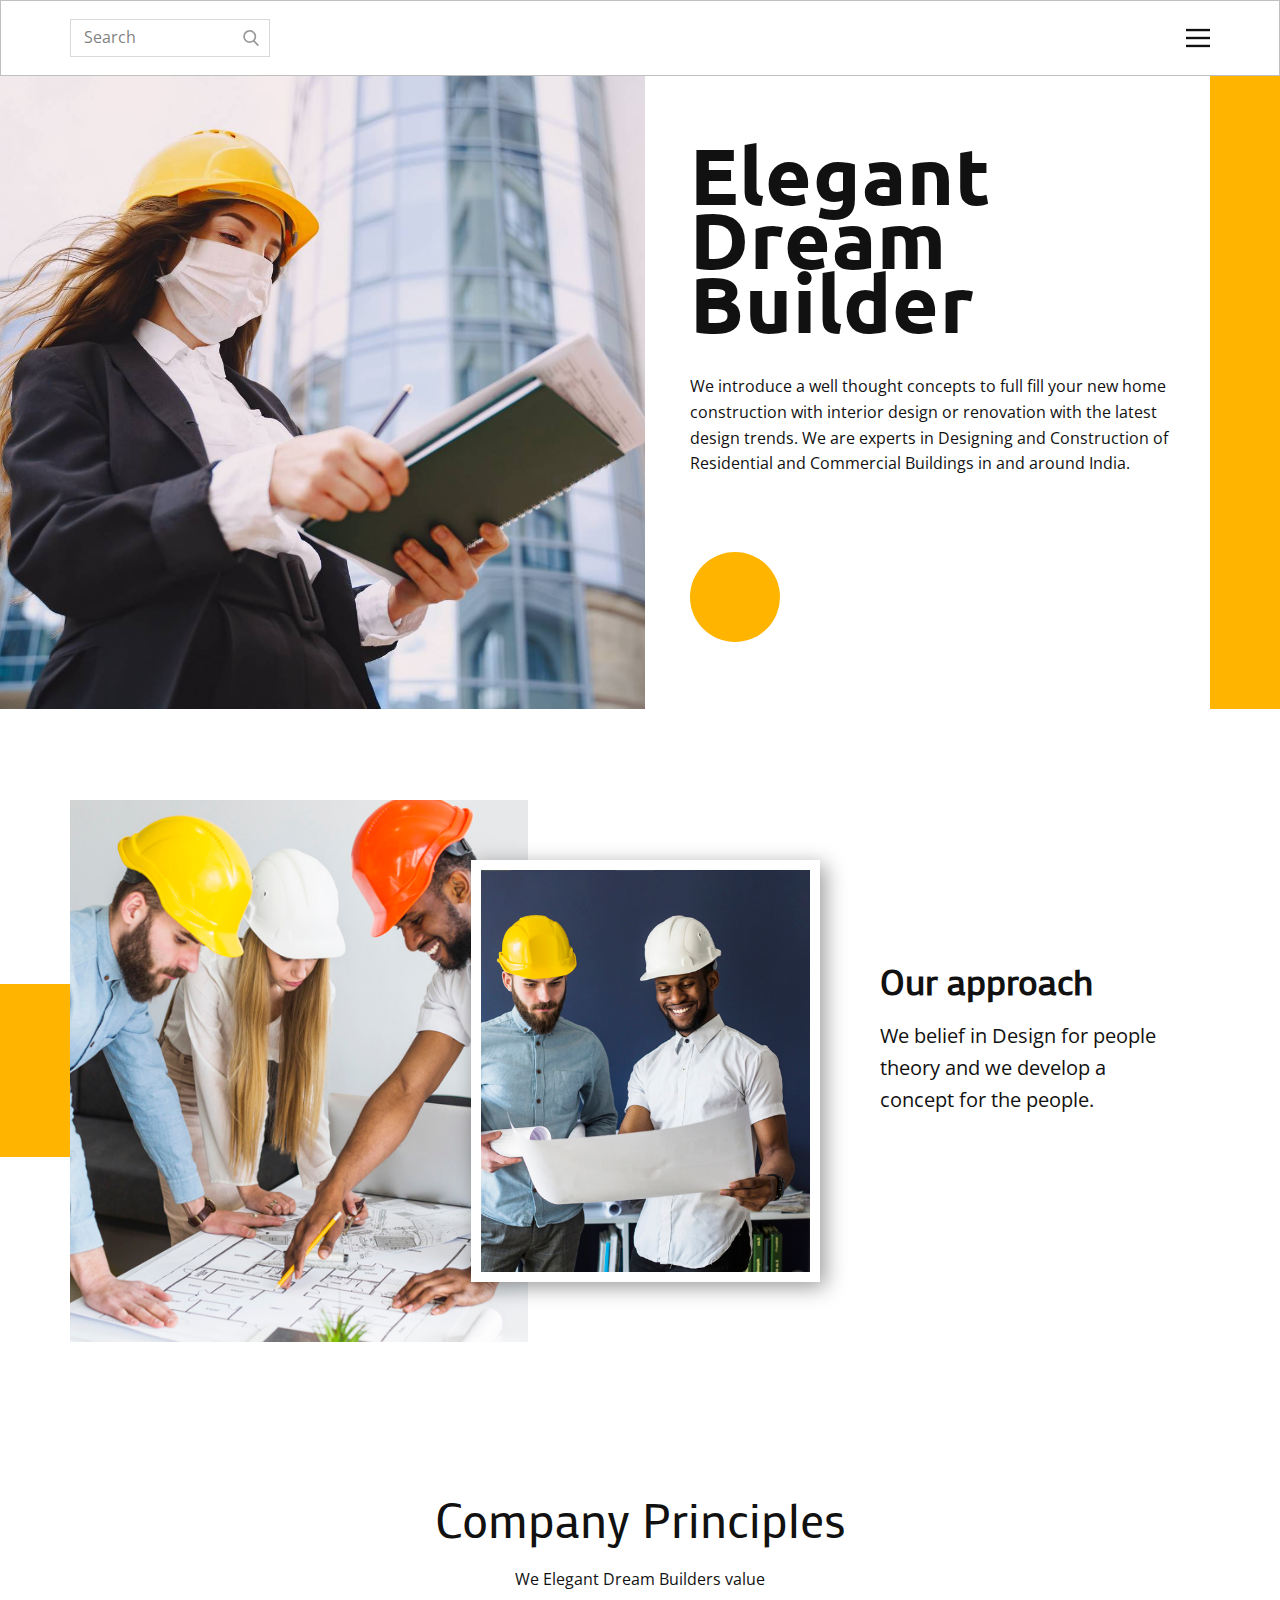
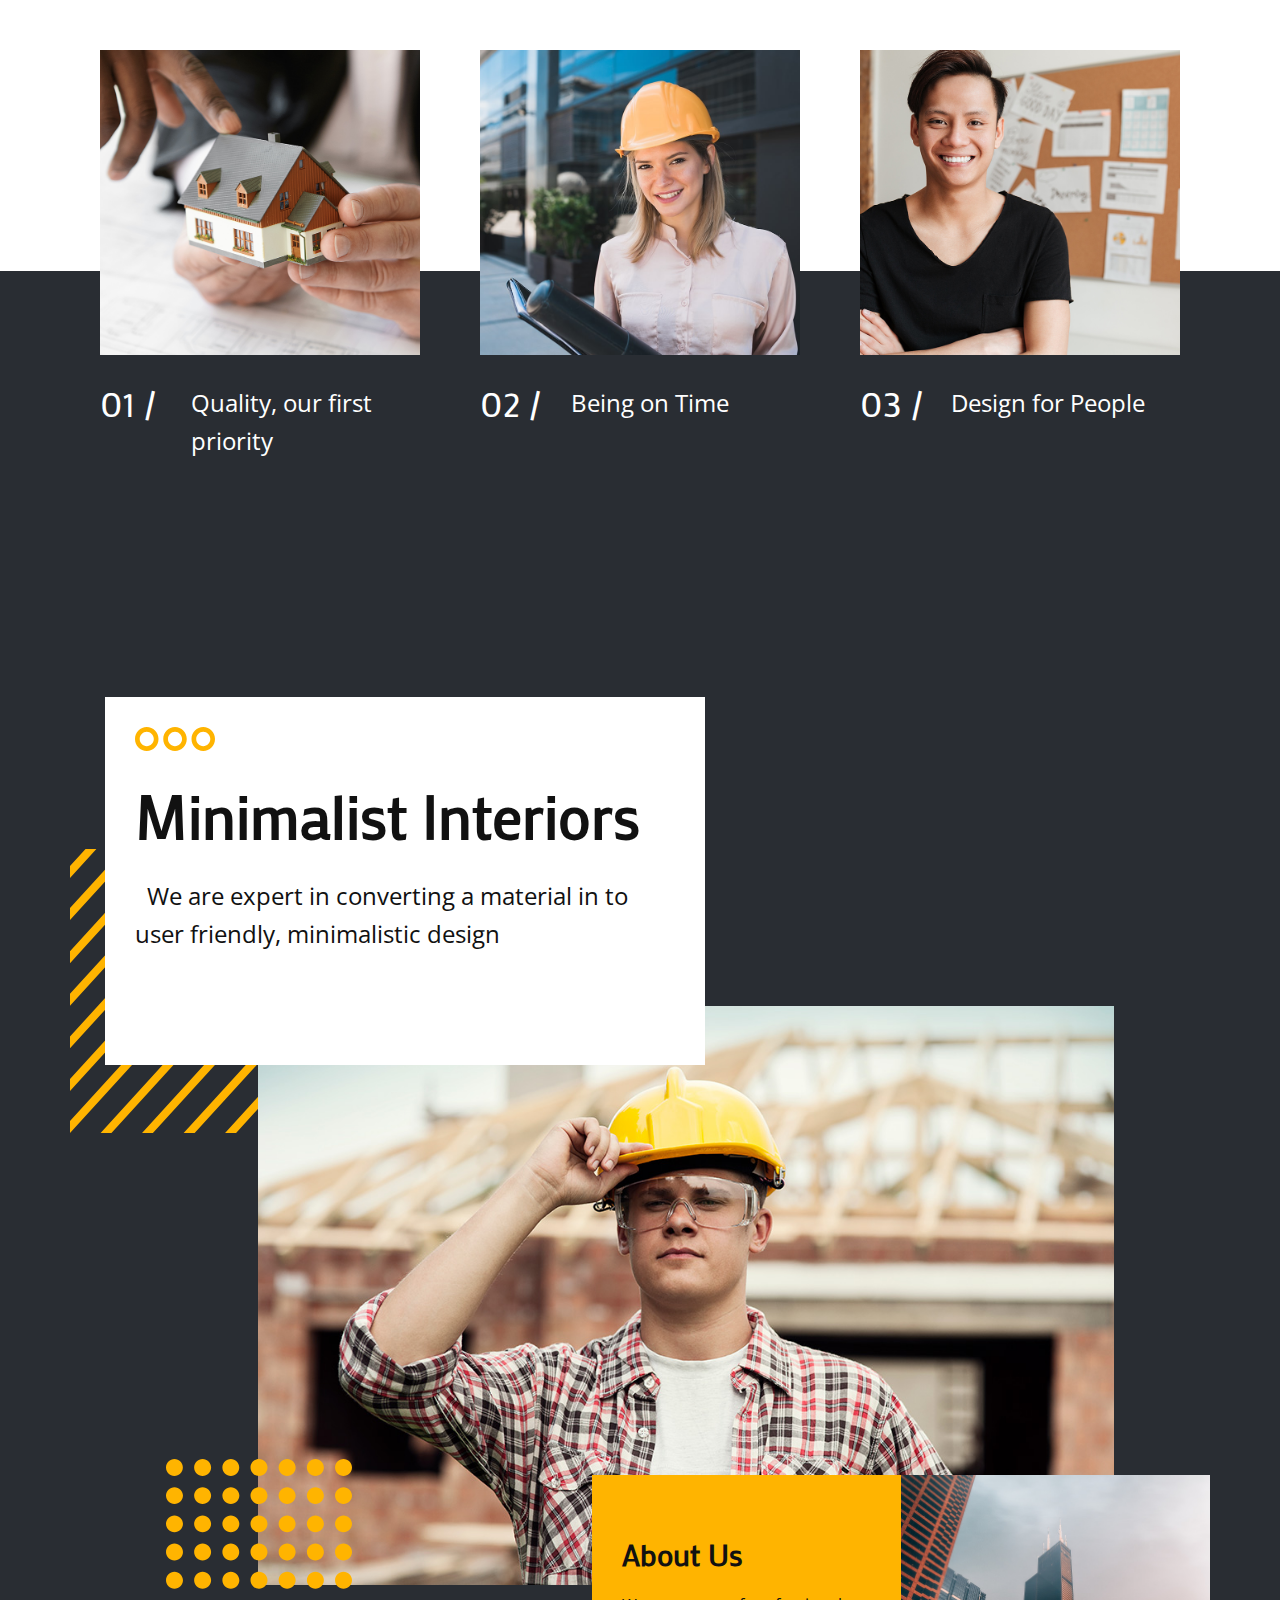
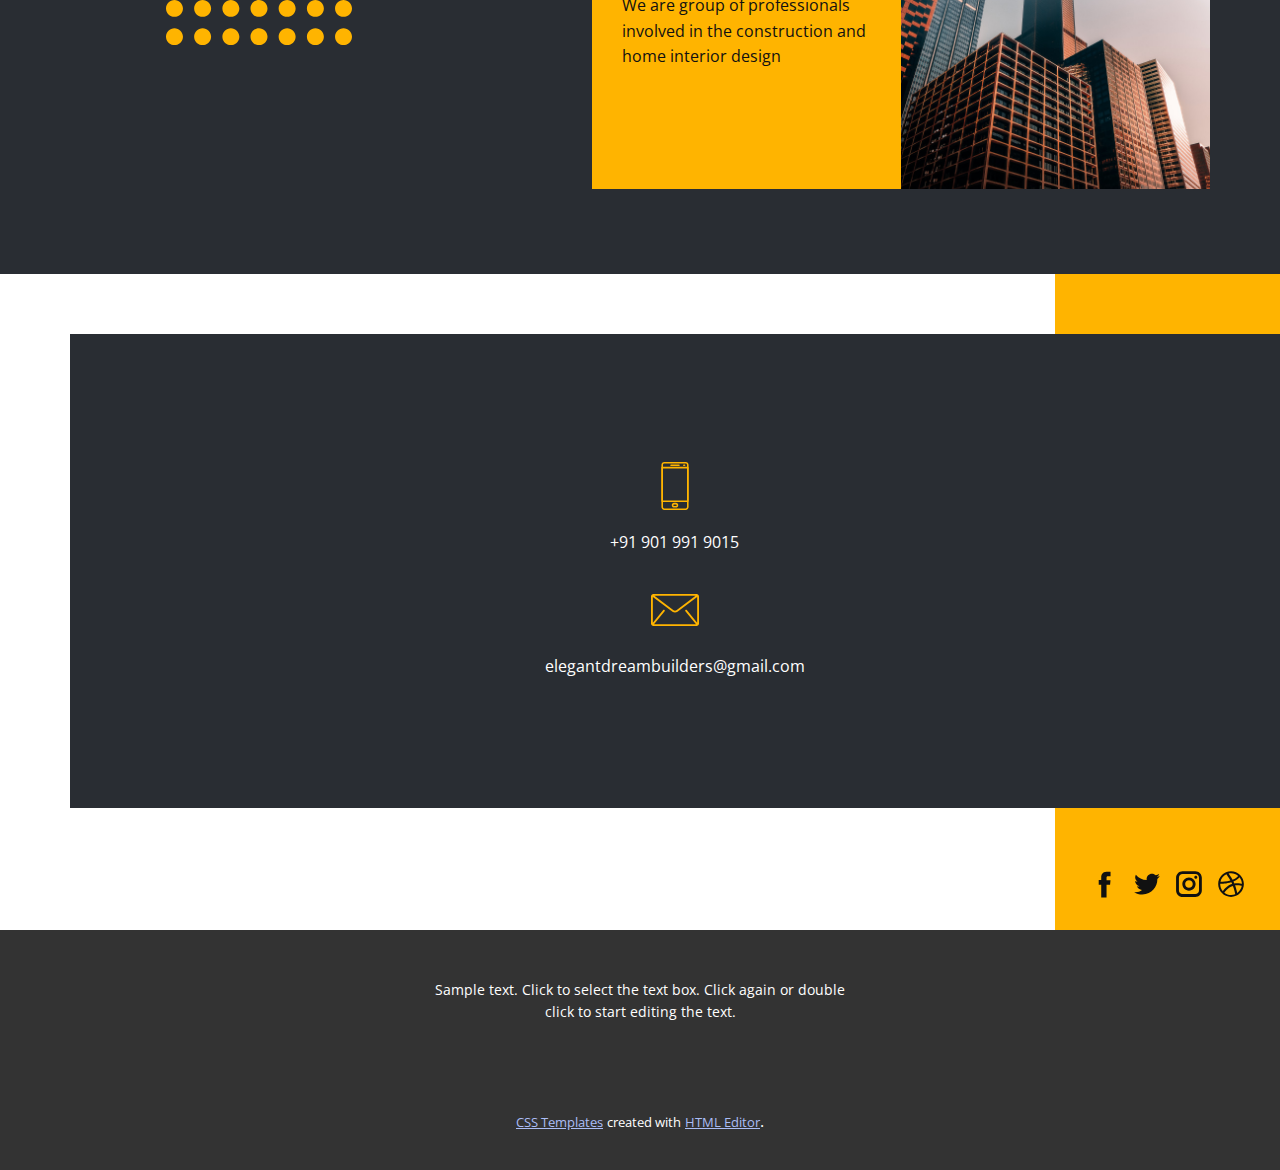
<file: index.html>
<!DOCTYPE html>
<html style="font-size: 16px;">
  <head>
    <meta name="viewport" content="width=device-width, initial-scale=1.0">
    <meta charset="utf-8">
    <meta name="keywords" content="ArchAgency, Future City, Company Principles, 01 /, 02 /, 03 /, Building Company, 5000+ professionals, About Company, Welcome, Our Projects, Ecological Architecture, Interior Architectural Designs">
    <meta name="description" content="">
    <meta name="page_type" content="np-template-header-footer-from-plugin">
    <title>Home</title>
    <link rel="stylesheet" href="nicepage.css" media="screen">
<link rel="stylesheet" href="Home.css" media="screen">
    <script class="u-script" type="text/javascript" src="jquery.js" defer=""></script>
    <script class="u-script" type="text/javascript" src="nicepage.js" defer=""></script>
    <meta name="generator" content="Nicepage 3.9.3, nicepage.com">
    <link id="u-theme-google-font" rel="stylesheet" href="https://fonts.googleapis.com/css?family=Open+Sans:300,300i,400,400i,600,600i,700,700i,800,800i|Mako:400">
    <link id="u-page-google-font" rel="stylesheet" href="https://fonts.googleapis.com/css?family=Ubuntu:300,300i,400,400i,500,500i,700,700i|Mako:400">
    
    
    
    
    
    
    <script type="application/ld+json">{
		"@context": "http://schema.org",
		"@type": "Organization",
		"name": "",
		"url": "index.html"
}</script>
    <meta property="og:title" content="Home">
    <meta property="og:type" content="website">
    <meta name="theme-color" content="#1e41b5">
    <link rel="canonical" href="index.html">
    <meta property="og:url" content="index.html">
  </head>
  <body data-home-page="Home.html" data-home-page-title="Home" class="u-body"><header class="u-align-center-xs u-border-1 u-border-grey-25 u-clearfix u-header u-header" id="sec-ce6d"><div class="u-clearfix u-sheet u-sheet-1">
        <form action="#" class="u-border-1 u-border-grey-15 u-expanded-width-xs u-search u-search-right u-search-1">
          <button class="u-search-button" type="submit">
            <span class="u-search-icon u-spacing-10 u-text-grey-40">
              <svg class="u-svg-link" preserveAspectRatio="xMidYMin slice" viewBox="0 0 56.966 56.966" style=""><use xmlns:xlink="http://www.w3.org/1999/xlink" xlink:href="#svg-b04b"></use></svg>
              <svg xmlns="http://www.w3.org/2000/svg" xmlns:xlink="http://www.w3.org/1999/xlink" version="1.1" id="svg-b04b" x="0px" y="0px" viewBox="0 0 56.966 56.966" style="enable-background:new 0 0 56.966 56.966;" xml:space="preserve" class="u-svg-content"><path d="M55.146,51.887L41.588,37.786c3.486-4.144,5.396-9.358,5.396-14.786c0-12.682-10.318-23-23-23s-23,10.318-23,23  s10.318,23,23,23c4.761,0,9.298-1.436,13.177-4.162l13.661,14.208c0.571,0.593,1.339,0.92,2.162,0.92  c0.779,0,1.518-0.297,2.079-0.837C56.255,54.982,56.293,53.08,55.146,51.887z M23.984,6c9.374,0,17,7.626,17,17s-7.626,17-17,17  s-17-7.626-17-17S14.61,6,23.984,6z"></path><g></g><g></g><g></g><g></g><g></g><g></g><g></g><g></g><g></g><g></g><g></g><g></g><g></g><g></g><g></g></svg>
            </span>
          </button>
          <input class="u-search-input" type="search" name="search" value="" placeholder="Search">
        </form>
        <nav class="u-align-left u-menu u-menu-dropdown u-nav-spacing-25 u-offcanvas u-menu-1" data-responsive-from="XL">
          <div class="menu-collapse">
            <a class="u-button-style u-nav-link" href="#" style="padding: 4px 0px; font-size: calc(1em + 8px);">
              <svg class="u-svg-link" preserveAspectRatio="xMidYMin slice" viewBox="0 0 302 302" style=""><use xmlns:xlink="http://www.w3.org/1999/xlink" xlink:href="#svg-7b92"></use></svg>
              <svg xmlns="http://www.w3.org/2000/svg" xmlns:xlink="http://www.w3.org/1999/xlink" version="1.1" id="svg-7b92" x="0px" y="0px" viewBox="0 0 302 302" style="enable-background:new 0 0 302 302;" xml:space="preserve" class="u-svg-content"><g><rect y="36" width="302" height="30"></rect><rect y="236" width="302" height="30"></rect><rect y="136" width="302" height="30"></rect>
</g><g></g><g></g><g></g><g></g><g></g><g></g><g></g><g></g><g></g><g></g><g></g><g></g><g></g><g></g><g></g></svg>
            </a>
          </div>
          <div class="u-custom-menu u-nav-container">
            <ul class="u-nav u-spacing-30 u-unstyled u-nav-1"><li class="u-nav-item"><a class="u-border-2 u-border-active-palette-1-base u-border-hover-palette-1-base u-border-no-left u-border-no-right u-border-no-top u-button-style u-nav-link u-text-active-palette-1-base u-text-grey-90 u-text-hover-grey-90" href="Page-1.html" style="padding: 10px 0px;">Page 1</a>
</li><li class="u-nav-item"><a class="u-border-2 u-border-active-palette-1-base u-border-hover-palette-1-base u-border-no-left u-border-no-right u-border-no-top u-button-style u-nav-link u-text-active-palette-1-base u-text-grey-90 u-text-hover-grey-90" href="Page-6.html" style="padding: 10px 0px;">Page 6</a>
</li><li class="u-nav-item"><a class="u-border-2 u-border-active-palette-1-base u-border-hover-palette-1-base u-border-no-left u-border-no-right u-border-no-top u-button-style u-nav-link u-text-active-palette-1-base u-text-grey-90 u-text-hover-grey-90" href="Page-7.html" style="padding: 10px 0px;">Page 7</a>
</li><li class="u-nav-item"><a class="u-border-2 u-border-active-palette-1-base u-border-hover-palette-1-base u-border-no-left u-border-no-right u-border-no-top u-button-style u-nav-link u-text-active-palette-1-base u-text-grey-90 u-text-hover-grey-90" href="Page-8.html" style="padding: 10px 0px;">Page 8</a>
</li><li class="u-nav-item"><a class="u-border-2 u-border-active-palette-1-base u-border-hover-palette-1-base u-border-no-left u-border-no-right u-border-no-top u-button-style u-nav-link u-text-active-palette-1-base u-text-grey-90 u-text-hover-grey-90" href="Home.html" style="padding: 10px 0px;">Home</a>
</li></ul>
          </div>
          <div class="u-custom-menu u-nav-container-collapse">
            <div class="u-align-center u-black u-container-style u-inner-container-layout u-opacity u-opacity-95 u-sidenav">
              <div class="u-sidenav-overflow">
                <div class="u-menu-close"></div>
                <ul class="u-align-center u-nav u-popupmenu-items u-unstyled u-nav-2"><li class="u-nav-item"><a class="u-button-style u-nav-link" href="Page-1.html" style="padding: 10px 20px;">Page 1</a>
</li></ul>
              </div>
            </div>
            <div class="u-black u-menu-overlay u-opacity u-opacity-70"></div>
          </div>
        </nav>
      </div></header> 
    <section class="u-clearfix u-palette-4-base u-valign-middle u-section-1" id="sec-31b0">
      <div class="u-clearfix u-layout-wrap u-layout-wrap-1">
        <div class="u-layout">
          <div class="u-layout-row">
            <div class="u-container-style u-image u-layout-cell u-right-cell u-size-27-lg u-size-27-md u-size-27-sm u-size-27-xs u-size-32-xl u-image-1" data-image-width="6000" data-image-height="4000">
              <div class="u-container-layout u-container-layout-1"></div>
            </div>
            <div class="u-align-left u-container-style u-layout-cell u-left-cell u-size-28-xl u-size-33-lg u-size-33-md u-size-33-sm u-size-33-xs u-white u-layout-cell-2">
              <div class="u-container-layout u-valign-middle u-container-layout-2">
                <h1 class="u-custom-font u-font-ubuntu u-text u-text-1">Elegant<br>Dream<br>Builder
                </h1>
                <p class="u-text u-text-2"> We introduce a well thought concepts to full fill your new
home construction with interior design or renovation with the latest design trends.
We are experts in Designing and Construction of Residential and Commercial Buildings in and around India.</p>
                <div class="u-align-left u-palette-4-base u-shape u-shape-circle u-shape-1"></div>
              </div>
            </div>
          </div>
        </div>
      </div>
    </section>
    <section class="u-clearfix u-valign-middle-lg u-valign-middle-xl u-valign-top-sm u-section-2" id="carousel_4b3e">
      <div class="u-palette-4-base u-radius-0 u-shape u-shape-rectangle u-shape-1"></div>
      <div class="u-clearfix u-gutter-30 u-layout-wrap u-layout-wrap-1">
        <div class="u-gutter-0 u-layout">
          <div class="u-layout-row">
            <div class="u-align-left u-container-style u-layout-cell u-left-cell u-size-25 u-layout-cell-1" src="">
              <div class="u-container-layout u-valign-middle-lg u-valign-middle-md u-valign-middle-xl u-container-layout-1" src="">
                <img class="u-expanded-width u-image u-image-1" src="images/group-architect-discussing-layout-plan-blueprint-office_23-2147842995.jpg" data-image-width="626" data-image-height="626">
              </div>
            </div>
            <div class="u-align-left u-container-style u-layout-cell u-size-15 u-layout-cell-2">
              <div class="u-container-layout u-valign-middle-xl u-container-layout-2">
                <img src="images/two-male-engineers-looking-blueprint_23-2147842989.jpg" alt="" class="u-align-left u-border-10 u-border-white u-image u-image-2">
              </div>
            </div>
            <div class="u-align-center-sm u-align-center-xs u-align-left-lg u-align-left-md u-align-left-xl u-container-style u-layout-cell u-right-cell u-size-20 u-layout-cell-3">
              <div class="u-container-layout u-container-layout-3">
                <h2 class="u-text u-text-1">Our&nbsp;approach</h2>
                <p class="u-text u-text-2">We belief
in Design for people theory and we develop a concept for the people. </p>
              </div>
            </div>
          </div>
        </div>
      </div>
    </section>
    <section class="u-align-center u-clearfix u-palette-5-dark-3 u-section-3" id="carousel_f5d6">
      <div class="u-expanded-width u-shape u-shape-rectangle u-white u-shape-1"></div>
      <h1 class="u-text u-text-body-color u-text-1">Company Principles</h1>
      <p class="u-text u-text-body-color u-text-2">&nbsp; We Elegant Dream Builders value&nbsp;&nbsp;<br>
      </p>
      <div class="u-list u-repeater u-list-1">
        <div class="u-container-style u-list-item u-repeater-item">
          <div class="u-container-layout u-similar-container u-container-layout-1">
            <img alt="" class="u-expanded-width u-image u-image-default u-image-1" src="images/gf.jpg">
            <h2 class="u-custom-font u-text u-text-3">01 /</h2>
            <p class="u-text u-text-4"> Quality, our first priority</p>
          </div>
        </div>
        <div class="u-container-style u-list-item u-repeater-item">
          <div class="u-container-layout u-similar-container u-container-layout-2">
            <img alt="" class="u-expanded-width u-image u-image-default u-image-2" src="images/dff-min.jpg">
            <h2 class="u-custom-font u-text u-text-5">02 /</h2>
            <p class="u-text u-text-6">Being on Time</p>
          </div>
        </div>
        <div class="u-container-style u-list-item u-repeater-item">
          <div class="u-container-layout u-similar-container u-container-layout-3">
            <img alt="" class="u-expanded-width u-image u-image-default u-image-3" src="images/fv.jpg">
            <h2 class="u-custom-font u-text u-text-7">03 /</h2>
            <p class="u-text u-text-8">Design for People</p>
          </div>
        </div>
      </div>
    </section>
    <section class="u-clearfix u-palette-5-dark-3 u-section-4" id="sec-ebed">
      <div class="u-clearfix u-sheet u-valign-middle-lg u-valign-middle-md u-valign-middle-sm u-valign-middle-xs u-sheet-1">
        <div class="u-shape u-shape-svg u-text-palette-4-base u-shape-1">
          <svg class="u-svg-link" preserveAspectRatio="none" viewBox="0 0 160 160" style=""><use xmlns:xlink="http://www.w3.org/1999/xlink" xlink:href="#svg-c824"></use></svg>
          <svg xmlns="http://www.w3.org/2000/svg" xmlns:xlink="http://www.w3.org/1999/xlink" version="1.1" xml:space="preserve" class="u-svg-content" viewBox="0 0 160 160" x="0px" y="0px" id="svg-c824" style="enable-background:new 0 0 160 160;"><path d="M0,153.3L153.3,0h6.7L0,160V153.3z M129.6,0h6.7L0,136.3v-6.7L129.6,0z M105.6,0h6.7L0,112.3v-6.7L105.6,0z M81.6,0h6.7
	L0,88.3v-6.7L81.6,0z M57.6,0h6.7L0,64.3v-6.7L57.6,0z M33.3,0H40L0,40v-6.7L33.3,0z M9.6,0h6.7L0,16.3V9.6L9.6,0z M18.9,160
	L160,18.9v6.7L25.6,160H18.9z M44.5,160L160,44.5v6.7L51.2,160H44.5z M70.2,160L160,70.2V77l-83,83H70.2z M95.8,160L160,95.8v6.7
	L102.6,160H95.8z M121.8,160l38.2-38.2v6.7L128.5,160H121.8z M147.4,160l12.6-12.6v6.7l-5.9,5.9L147.4,160L147.4,160z"></path></svg>
        </div>
        <img class="u-image u-image-1" src="images/asd.jpg">
        <div class="u-align-left u-container-style u-group u-white u-group-1">
          <div class="u-container-layout u-container-layout-1">
            <div class="u-shape u-shape-svg u-text-palette-4-base u-shape-2">
              <svg class="u-svg-link" preserveAspectRatio="none" viewBox="0 0 160 48" style=""><use xmlns:xlink="http://www.w3.org/1999/xlink" xlink:href="#svg-b06d"></use></svg>
              <svg xmlns="http://www.w3.org/2000/svg" xmlns:xlink="http://www.w3.org/1999/xlink" version="1.1" xml:space="preserve" class="u-svg-content" viewBox="0 0 160 48" x="0px" y="0px" id="svg-b06d"><path d="M80,9.6c7.6,0,14.1,6.6,14.1,14.4S87.6,38.4,80,38.4S65.9,31.8,65.9,24S72.4,9.6,80,9.6 M80,0C67.1,0,56.5,10.8,56.5,24
	S67.1,48,80,48s23.5-10.8,23.5-24S92.9,0,80,0L80,0z M136.5,9.6c7.6,0,14.1,6.6,14.1,14.4s-6.5,14.4-14.1,14.4s-14.1-6.6-14.1-14.4
	S128.8,9.6,136.5,9.6 M136.5,0c-12.9,0-23.5,10.8-23.5,24s10.6,24,23.5,24c12.9,0,23.5-10.8,23.5-24S149.4,0,136.5,0L136.5,0z
	 M23.5,9.6c7.6,0,14.1,6.6,14.1,14.4s-6.5,14.4-14.1,14.4S9.4,31.8,9.4,24S15.9,9.6,23.5,9.6 M23.5,0C10.6,0,0,10.8,0,24
	s10.6,24,23.5,24s23.5-10.8,23.5-24S36.4,0,23.5,0L23.5,0z"></path></svg>
            </div>
            <h2 class="u-text u-text-1">Minimalist Interiors </h2>
            <p class="u-text u-text-2">&nbsp; We are expert in converting a material in to user friendly,
minimalistic design&nbsp;</p>
          </div>
        </div>
        <div class="u-shape u-shape-svg u-text-palette-4-base u-shape-3">
          <svg class="u-svg-link" preserveAspectRatio="none" viewBox="0 0 160 160" style=""><use xmlns:xlink="http://www.w3.org/1999/xlink" xlink:href="#svg-b816"></use></svg>
          <svg xmlns="http://www.w3.org/2000/svg" xmlns:xlink="http://www.w3.org/1999/xlink" version="1.1" xml:space="preserve" class="u-svg-content" viewBox="0 0 160 160" x="0px" y="0px" id="svg-b816"><path d="M14.5,7.3c0,4-3.3,7.3-7.3,7.3S0,11.2,0,7.3S3.3,0,7.3,0S14.5,3.3,14.5,7.3z M7.3,24.2c-4,0-7.3,3.3-7.3,7.3
	s3.3,7.3,7.3,7.3s7.3-3.3,7.3-7.3S11.2,24.2,7.3,24.2z M31.5,0c-4,0-7.3,3.3-7.3,7.3s3.3,7.3,7.3,7.3s7.3-3.3,7.3-7.3S35.5,0,31.5,0
	z M55.8,0c-4,0-7.3,3.3-7.3,7.3s3.3,7.3,7.3,7.3S63,11.2,63,7.3S59.7,0,55.8,0z M80,0c-4,0-7.3,3.3-7.3,7.3s3.3,7.3,7.3,7.3
	s7.3-3.3,7.3-7.3S84,0,80,0z M104.2,0c-4,0-7.3,3.3-7.3,7.3s3.3,7.3,7.3,7.3c4,0,7.3-3.3,7.3-7.3S108.2,0,104.2,0z M128.5,0
	c-4,0-7.3,3.3-7.3,7.3s3.3,7.3,7.3,7.3c4,0,7.3-3.3,7.3-7.3S132.5,0,128.5,0z M152.7,0c-4,0-7.3,3.3-7.3,7.3s3.3,7.3,7.3,7.3
	c4,0,7.3-3.3,7.3-7.3S156.7,0,152.7,0z M31.5,24.2c-4,0-7.3,3.3-7.3,7.3s3.3,7.3,7.3,7.3s7.3-3.3,7.3-7.3S35.5,24.2,31.5,24.2z
	 M55.8,24.2c-4,0-7.3,3.3-7.3,7.3s3.3,7.3,7.3,7.3s7.3-3.3,7.3-7.3S59.7,24.2,55.8,24.2z M80,24.2c-4,0-7.3,3.3-7.3,7.3
	s3.3,7.3,7.3,7.3s7.3-3.3,7.3-7.3S84,24.2,80,24.2z M104.2,24.2c-4,0-7.3,3.3-7.3,7.3s3.3,7.3,7.3,7.3c4,0,7.3-3.3,7.3-7.3
	S108.2,24.2,104.2,24.2z M128.5,24.2c-4,0-7.3,3.3-7.3,7.3s3.3,7.3,7.3,7.3c4,0,7.3-3.3,7.3-7.3S132.5,24.2,128.5,24.2z M152.7,24.2
	c-4,0-7.3,3.3-7.3,7.3s3.3,7.3,7.3,7.3c4,0,7.3-3.3,7.3-7.3S156.7,24.2,152.7,24.2z M7.3,48.5c-4,0-7.3,3.3-7.3,7.3S3.3,63,7.3,63
	s7.3-3.3,7.3-7.3S11.2,48.5,7.3,48.5z M31.5,48.5c-4,0-7.3,3.3-7.3,7.3s3.3,7.3,7.3,7.3s7.3-3.3,7.3-7.3S35.5,48.5,31.5,48.5z
	 M55.8,48.5c-4,0-7.3,3.3-7.3,7.3s3.3,7.3,7.3,7.3s7.3-3.3,7.3-7.3S59.7,48.5,55.8,48.5z M80,48.5c-4,0-7.3,3.3-7.3,7.3S76,63,80,63
	s7.3-3.3,7.3-7.3S84,48.5,80,48.5z M104.2,48.5c-4,0-7.3,3.3-7.3,7.3s3.3,7.3,7.3,7.3c4,0,7.3-3.3,7.3-7.3S108.2,48.5,104.2,48.5z
	 M128.5,48.5c-4,0-7.3,3.3-7.3,7.3s3.3,7.3,7.3,7.3c4,0,7.3-3.3,7.3-7.3S132.5,48.5,128.5,48.5z M152.7,48.5c-4,0-7.3,3.3-7.3,7.3
	s3.3,7.3,7.3,7.3c4,0,7.3-3.3,7.3-7.3S156.7,48.5,152.7,48.5z M7.3,72.7C3.3,72.7,0,76,0,80s3.3,7.3,7.3,7.3s7.3-3.3,7.3-7.3
	S11.2,72.7,7.3,72.7z M31.5,72.7c-4,0-7.3,3.3-7.3,7.3s3.3,7.3,7.3,7.3s7.3-3.3,7.3-7.3S35.5,72.7,31.5,72.7z M55.8,72.7
	c-4,0-7.3,3.3-7.3,7.3s3.3,7.3,7.3,7.3S63,84,63,80S59.7,72.7,55.8,72.7z M80,72.7c-4,0-7.3,3.3-7.3,7.3s3.3,7.3,7.3,7.3
	s7.3-3.3,7.3-7.3S84,72.7,80,72.7z M104.2,72.7c-4,0-7.3,3.3-7.3,7.3s3.3,7.3,7.3,7.3c4,0,7.3-3.3,7.3-7.3S108.2,72.7,104.2,72.7z
	 M128.5,72.7c-4,0-7.3,3.3-7.3,7.3s3.3,7.3,7.3,7.3c4,0,7.3-3.3,7.3-7.3S132.5,72.7,128.5,72.7z M152.7,72.7c-4,0-7.3,3.3-7.3,7.3
	s3.3,7.3,7.3,7.3c4,0,7.3-3.3,7.3-7.3S156.7,72.7,152.7,72.7z M7.3,97c-4,0-7.3,3.3-7.3,7.3c0,4,3.3,7.3,7.3,7.3s7.3-3.3,7.3-7.3
	C14.5,100.3,11.2,97,7.3,97z M31.5,97c-4,0-7.3,3.3-7.3,7.3c0,4,3.3,7.3,7.3,7.3s7.3-3.3,7.3-7.3C38.8,100.3,35.5,97,31.5,97z
	 M55.8,97c-4,0-7.3,3.3-7.3,7.3c0,4,3.3,7.3,7.3,7.3s7.3-3.3,7.3-7.3C63,100.3,59.7,97,55.8,97z M80,97c-4,0-7.3,3.3-7.3,7.3
	c0,4,3.3,7.3,7.3,7.3s7.3-3.3,7.3-7.3C87.3,100.3,84,97,80,97z M104.2,97c-4,0-7.3,3.3-7.3,7.3c0,4,3.3,7.3,7.3,7.3
	c4,0,7.3-3.3,7.3-7.3C111.5,100.3,108.2,97,104.2,97z M128.5,97c-4,0-7.3,3.3-7.3,7.3c0,4,3.3,7.3,7.3,7.3c4,0,7.3-3.3,7.3-7.3
	C135.8,100.3,132.5,97,128.5,97z M152.7,97c-4,0-7.3,3.3-7.3,7.3c0,4,3.3,7.3,7.3,7.3c4,0,7.3-3.3,7.3-7.3
	C160,100.3,156.7,97,152.7,97z M7.3,121.2c-4,0-7.3,3.3-7.3,7.3c0,4,3.3,7.3,7.3,7.3s7.3-3.3,7.3-7.3
	C14.5,124.5,11.2,121.2,7.3,121.2z M31.5,121.2c-4,0-7.3,3.3-7.3,7.3c0,4,3.3,7.3,7.3,7.3s7.3-3.3,7.3-7.3
	C38.8,124.5,35.5,121.2,31.5,121.2z M55.8,121.2c-4,0-7.3,3.3-7.3,7.3c0,4,3.3,7.3,7.3,7.3s7.3-3.3,7.3-7.3
	C63,124.5,59.7,121.2,55.8,121.2z M80,121.2c-4,0-7.3,3.3-7.3,7.3c0,4,3.3,7.3,7.3,7.3s7.3-3.3,7.3-7.3
	C87.3,124.5,84,121.2,80,121.2z M104.2,121.2c-4,0-7.3,3.3-7.3,7.3c0,4,3.3,7.3,7.3,7.3c4,0,7.3-3.3,7.3-7.3
	C111.5,124.5,108.2,121.2,104.2,121.2z M128.5,121.2c-4,0-7.3,3.3-7.3,7.3c0,4,3.3,7.3,7.3,7.3c4,0,7.3-3.3,7.3-7.3
	C135.8,124.5,132.5,121.2,128.5,121.2z M152.7,121.2c-4,0-7.3,3.3-7.3,7.3c0,4,3.3,7.3,7.3,7.3c4,0,7.3-3.3,7.3-7.3
	C160,124.5,156.7,121.2,152.7,121.2z M7.3,145.5c-4,0-7.3,3.3-7.3,7.3c0,4,3.3,7.3,7.3,7.3s7.3-3.3,7.3-7.3
	C14.5,148.8,11.2,145.5,7.3,145.5z M31.5,145.5c-4,0-7.3,3.3-7.3,7.3c0,4,3.3,7.3,7.3,7.3s7.3-3.3,7.3-7.3
	C38.8,148.8,35.5,145.5,31.5,145.5z M55.8,145.5c-4,0-7.3,3.3-7.3,7.3c0,4,3.3,7.3,7.3,7.3s7.3-3.3,7.3-7.3
	C63,148.8,59.7,145.5,55.8,145.5z M80,145.5c-4,0-7.3,3.3-7.3,7.3c0,4,3.3,7.3,7.3,7.3s7.3-3.3,7.3-7.3
	C87.3,148.8,84,145.5,80,145.5z M104.2,145.5c-4,0-7.3,3.3-7.3,7.3c0,4,3.3,7.3,7.3,7.3c4,0,7.3-3.3,7.3-7.3
	C111.5,148.8,108.2,145.5,104.2,145.5z M128.5,145.5c-4,0-7.3,3.3-7.3,7.3c0,4,3.3,7.3,7.3,7.3c4,0,7.3-3.3,7.3-7.3
	C135.8,148.8,132.5,145.5,128.5,145.5z M152.7,145.5c-4,0-7.3,3.3-7.3,7.3c0,4,3.3,7.3,7.3,7.3c4,0,7.3-3.3,7.3-7.3
	C160,148.8,156.7,145.5,152.7,145.5z"></path></svg>
        </div>
        <div class="u-clearfix u-gutter-0 u-layout-wrap u-layout-wrap-1">
          <div class="u-gutter-0 u-layout">
            <div class="u-layout-row">
              <div class="u-align-left u-container-style u-layout-cell u-palette-4-base u-size-30 u-layout-cell-1">
                <div class="u-container-layout u-container-layout-2">
                  <h3 class="u-text u-text-3">About Us</h3>
                  <p class="u-text u-text-4">We are group of professionals involved in the construction and home interior design</p>
                </div>
              </div>
              <div class="u-container-style u-image u-layout-cell u-size-30 u-image-2">
                <div class="u-container-layout u-valign-middle u-container-layout-3"></div>
              </div>
            </div>
          </div>
        </div>
      </div>
    </section>
    <section class="u-clearfix u-section-5" id="carousel_3645">
      <div class="u-align-center-xl u-container-style u-group u-palette-4-base u-group-1">
        <div class="u-container-layout u-valign-bottom u-container-layout-1">
          <div class="u-social-icons u-spacing-10 u-social-icons-1">
            <a class="u-social-url" target="_blank" href=""><span class="u-icon u-icon-circle u-social-facebook u-social-icon u-icon-1"><svg class="u-svg-link" preserveAspectRatio="xMidYMin slice" viewBox="0 0 112 112" style=""><use xmlns:xlink="http://www.w3.org/1999/xlink" xlink:href="#svg-f8fa"></use></svg><svg xmlns="http://www.w3.org/2000/svg" xmlns:xlink="http://www.w3.org/1999/xlink" version="1.1" xml:space="preserve" class="u-svg-content" viewBox="0 0 112 112" x="0px" y="0px" id="svg-f8fa"><path d="M75.5,28.8H65.4c-1.5,0-4,0.9-4,4.3v9.4h13.9l-1.5,15.8H61.4v45.1H42.8V58.3h-8.8V42.4h8.8V32.2 c0-7.4,3.4-18.8,18.8-18.8h13.8v15.4H75.5z"></path></svg></span>
            </a>
            <a class="u-social-url" target="_blank" href=""><span class="u-icon u-icon-circle u-social-icon u-social-twitter u-icon-2"><svg class="u-svg-link" preserveAspectRatio="xMidYMin slice" viewBox="0 0 112 112" style=""><use xmlns:xlink="http://www.w3.org/1999/xlink" xlink:href="#svg-fafa"></use></svg><svg xmlns="http://www.w3.org/2000/svg" xmlns:xlink="http://www.w3.org/1999/xlink" version="1.1" xml:space="preserve" class="u-svg-content" viewBox="0 0 112 112" x="0px" y="0px" id="svg-fafa"><path d="M92.2,38.2c0,0.8,0,1.6,0,2.3c0,24.3-18.6,52.4-52.6,52.4c-10.6,0.1-20.2-2.9-28.5-8.2 c1.4,0.2,2.9,0.2,4.4,0.2c8.7,0,16.7-2.9,23-7.9c-8.1-0.2-14.9-5.5-17.3-12.8c1.1,0.2,2.4,0.2,3.4,0.2c1.6,0,3.3-0.2,4.8-0.7 c-8.4-1.6-14.9-9.2-14.9-18c0-0.2,0-0.2,0-0.2c2.5,1.4,5.4,2.2,8.4,2.3c-5-3.3-8.3-8.9-8.3-15.4c0-3.4,1-6.5,2.5-9.2 c9.1,11.1,22.7,18.5,38,19.2c-0.2-1.4-0.4-2.8-0.4-4.3c0.1-10,8.3-18.2,18.5-18.2c5.4,0,10.1,2.2,13.5,5.7c4.3-0.8,8.1-2.3,11.7-4.5 c-1.4,4.3-4.3,7.9-8.1,10.1c3.7-0.4,7.3-1.4,10.6-2.9C98.9,32.3,95.7,35.5,92.2,38.2z"></path></svg></span>
            </a>
            <a class="u-social-url" target="_blank" href=""><span class="u-icon u-icon-circle u-social-icon u-social-instagram u-icon-3"><svg class="u-svg-link" preserveAspectRatio="xMidYMin slice" viewBox="0 0 112 112" style=""><use xmlns:xlink="http://www.w3.org/1999/xlink" xlink:href="#svg-8148"></use></svg><svg xmlns="http://www.w3.org/2000/svg" xmlns:xlink="http://www.w3.org/1999/xlink" version="1.1" xml:space="preserve" class="u-svg-content" viewBox="0 0 112 112" x="0px" y="0px" id="svg-8148"><path d="M55.9,32.9c-12.8,0-23.2,10.4-23.2,23.2s10.4,23.2,23.2,23.2s23.2-10.4,23.2-23.2S68.7,32.9,55.9,32.9z M55.9,69.4c-7.4,0-13.3-6-13.3-13.3c-0.1-7.4,6-13.3,13.3-13.3s13.3,6,13.3,13.3C69.3,63.5,63.3,69.4,55.9,69.4z"></path><path d="M79.7,26.8c-3,0-5.4,2.5-5.4,5.4s2.5,5.4,5.4,5.4c3,0,5.4-2.5,5.4-5.4S82.7,26.8,79.7,26.8z"></path><path d="M78.2,11H33.5C21,11,10.8,21.3,10.8,33.7v44.7c0,12.6,10.2,22.8,22.7,22.8h44.7c12.6,0,22.7-10.2,22.7-22.7 V33.7C100.8,21.1,90.6,11,78.2,11z M91,78.4c0,7.1-5.8,12.8-12.8,12.8H33.5c-7.1,0-12.8-5.8-12.8-12.8V33.7 c0-7.1,5.8-12.8,12.8-12.8h44.7c7.1,0,12.8,5.8,12.8,12.8V78.4z"></path></svg></span>
            </a>
            <a class="u-social-url" target="_blank" href="#"><span class="u-icon u-icon-circle u-social-dribbble u-social-icon u-icon-4"><svg class="u-svg-link" preserveAspectRatio="xMidYMin slice" viewBox="0 0 112 112" style=""><use xmlns:xlink="http://www.w3.org/1999/xlink" xlink:href="#svg-5ff9"></use></svg><svg xmlns="http://www.w3.org/2000/svg" xmlns:xlink="http://www.w3.org/1999/xlink" version="1.1" xml:space="preserve" class="u-svg-content" viewBox="0 0 112 112" x="0px" y="0px" id="svg-5ff9"><path d="M56.1,11.1c-24.8,0-45,20.2-45,45s20.2,45,45,45s45-20.2,45-45C101.1,31.3,80.9,11.1,56.1,11.1z M56.1,18.1 c9.6,0,18.3,3.7,25.1,9.5c-1.2,1.5-6.8,8.7-19.7,13.5C55.6,30.2,49,21.2,47.5,19C50.3,18.4,53.2,18.1,56.1,18.1z M39.9,21.7 c1.3,1.9,7.8,11,13.9,21.7c-16.4,4.3-31,4.7-34.3,4.5h-0.3C21.5,36.3,29.3,26.8,39.9,21.7z M18.2,56.1c0-0.2,0-0.6,0-0.9 c0.2,0,0.6,0,1,0c4.6,0,21.1-0.3,37.9-5.5c1,2,2,4.1,2.9,6c-0.3,0.1-0.9,0.2-1.3,0.3c-19,6.3-29.6,22.7-31.1,25.1 C21.8,74.6,18.2,65.8,18.2,56.1z M56.1,94.4c-8.7,0-16.8-3-23.2-8c1.2-2.1,8.9-16.4,29.8-23.6l0,0l0,0c5.3,13.6,7.5,25,8.1,28.7 C66.3,93.3,61.3,94.4,56.1,94.4z M77.7,87.5c-0.5-2.9-2.7-13.6-7.3-26.7c2.7-0.3,5.2-0.6,7.7-0.6c8,0,14.3,1.6,15.7,2.1 C91.9,72.7,86,81.8,77.7,87.5z M76.5,53.7c-2.8,0-5.8,0.1-8.7,0.5c-0.2-0.5-0.5-1.2-0.8-1.7c-0.8-1.7-1.5-3.5-2.4-5.3 c13.2-5.5,19.7-13,21-15c5.2,6.4,8.4,14.5,8.5,23.3C92.4,55.1,85.2,53.7,76.5,53.7z"></path></svg></span>
            </a>
          </div>
        </div>
      </div>
      <div class="u-clearfix u-layout-wrap u-layout-wrap-1">
        <div class="u-layout">
          <div class="u-layout-row">
            <div class="u-align-center u-container-style u-layout-cell u-palette-5-dark-3 u-right-cell u-size-60 u-layout-cell-1">
              <div class="u-container-layout u-valign-middle u-container-layout-2"><span class="u-icon u-icon-circle u-text-palette-4-base u-icon-5"><svg class="u-svg-link" preserveAspectRatio="xMidYMin slice" viewBox="0 0 512 512" style=""><use xmlns:xlink="http://www.w3.org/1999/xlink" xlink:href="#svg-6932"></use></svg><svg xmlns="http://www.w3.org/2000/svg" xmlns:xlink="http://www.w3.org/1999/xlink" version="1.1" xml:space="preserve" class="u-svg-content" viewBox="0 0 512 512" x="0px" y="0px" id="svg-6932" style="enable-background:new 0 0 512 512;"><g><g><path d="M298.667,25.6h-85.333c-4.71,0-8.533,3.823-8.533,8.533c0,4.71,3.823,8.533,8.533,8.533h85.333    c4.71,0,8.533-3.823,8.533-8.533C307.2,29.423,303.377,25.6,298.667,25.6z"></path>
</g>
</g><g><g><path d="M358.4,25.6h-8.533c-4.71,0-8.533,3.823-8.533,8.533c0,4.71,3.823,8.533,8.533,8.533h8.533    c4.71,0,8.533-3.823,8.533-8.533C366.933,29.423,363.11,25.6,358.4,25.6z"></path>
</g>
</g><g><g><path d="M266.598,435.2H245.41c-12.979,0-23.543,10.564-23.543,23.543v4.122c0,12.979,10.564,23.535,23.535,23.535h21.188    c12.979,0,23.543-10.556,23.543-23.535v-4.122C290.133,445.764,279.569,435.2,266.598,435.2z M273.067,462.865    c0,3.567-2.901,6.468-6.468,6.468H245.41c-3.575,0-6.477-2.901-6.477-6.468v-4.122c0-3.575,2.901-6.477,6.477-6.477h21.18    c3.576,0,6.477,2.901,6.477,6.477V462.865z"></path>
</g>
</g><g><g><path d="M370.227,0H141.781c-17.007,0-30.848,13.841-30.848,30.848v450.304c0,17.007,13.841,30.848,30.848,30.848h228.437    c17.007,0,30.848-13.841,30.848-30.839V30.848C401.067,13.841,387.226,0,370.227,0z M384,481.152    c0,7.595-6.178,13.781-13.773,13.781H141.781c-7.603,0-13.781-6.187-13.781-13.773V30.848c0-7.595,6.178-13.781,13.781-13.781    h228.437c7.603,0,13.781,6.187,13.781,13.781V481.152z"></path>
</g>
</g><g><g><path d="M392.533,51.2H119.467c-4.71,0-8.533,3.823-8.533,8.533v358.4c0,4.71,3.823,8.533,8.533,8.533h273.067    c4.71,0,8.533-3.823,8.533-8.533v-358.4C401.067,55.023,397.244,51.2,392.533,51.2z M384,409.6H128V68.267h256V409.6z"></path>
</g>
</g></svg></span>
                <p class="u-text u-text-1">+91 901 991 9015<br>
                </p><span class="u-icon u-icon-circle u-text-palette-4-base u-icon-6"><svg class="u-svg-link" preserveAspectRatio="xMidYMin slice" viewBox="0 0 512 512" style=""><use xmlns:xlink="http://www.w3.org/1999/xlink" xlink:href="#svg-abf1"></use></svg><svg xmlns="http://www.w3.org/2000/svg" xmlns:xlink="http://www.w3.org/1999/xlink" version="1.1" xml:space="preserve" class="u-svg-content" viewBox="0 0 512 512" x="0px" y="0px" id="svg-abf1" style="enable-background:new 0 0 512 512;"><g><g><path d="M485.743,85.333H26.257C11.815,85.333,0,97.148,0,111.589V400.41c0,14.44,11.815,26.257,26.257,26.257h459.487    c14.44,0,26.257-11.815,26.257-26.257V111.589C512,97.148,500.185,85.333,485.743,85.333z M475.89,105.024L271.104,258.626    c-3.682,2.802-9.334,4.555-15.105,4.529c-5.77,0.026-11.421-1.727-15.104-4.529L36.109,105.024H475.89z M366.5,268.761    l111.59,137.847c0.112,0.138,0.249,0.243,0.368,0.368H33.542c0.118-0.131,0.256-0.23,0.368-0.368L145.5,268.761    c3.419-4.227,2.771-10.424-1.464-13.851c-4.227-3.419-10.424-2.771-13.844,1.457l-110.5,136.501V117.332l209.394,157.046    c7.871,5.862,17.447,8.442,26.912,8.468c9.452-0.02,19.036-2.6,26.912-8.468l209.394-157.046v275.534L381.807,256.367    c-3.42-4.227-9.623-4.877-13.844-1.457C363.729,258.329,363.079,264.534,366.5,268.761z"></path>
</g>
</g></svg></span>
                <p class="u-text u-text-2">elegantdreambuilders@gmail.com</p>
              </div>
            </div>
          </div>
        </div>
      </div>
    </section>
    
    
    <footer class="u-align-center u-clearfix u-footer u-grey-80 u-footer" id="sec-3d36"><div class="u-clearfix u-sheet u-sheet-1">
        <p class="u-small-text u-text u-text-variant u-text-1">Sample text. Click to select the text box. Click again or double click to start editing the text.</p>
      </div></footer>
    <section class="u-backlink u-clearfix u-grey-80">
      <a class="u-link" href="https://nicepage.com/css-templates" target="_blank">
        <span>CSS Templates</span>
      </a>
      <p class="u-text">
        <span>created with</span>
      </p>
      <a class="u-link" href="https://nicepage.com/html-website-builder" target="_blank">
        <span>HTML Editor</span>
      </a>. 
    </section>
  </body>
</html>
</file>
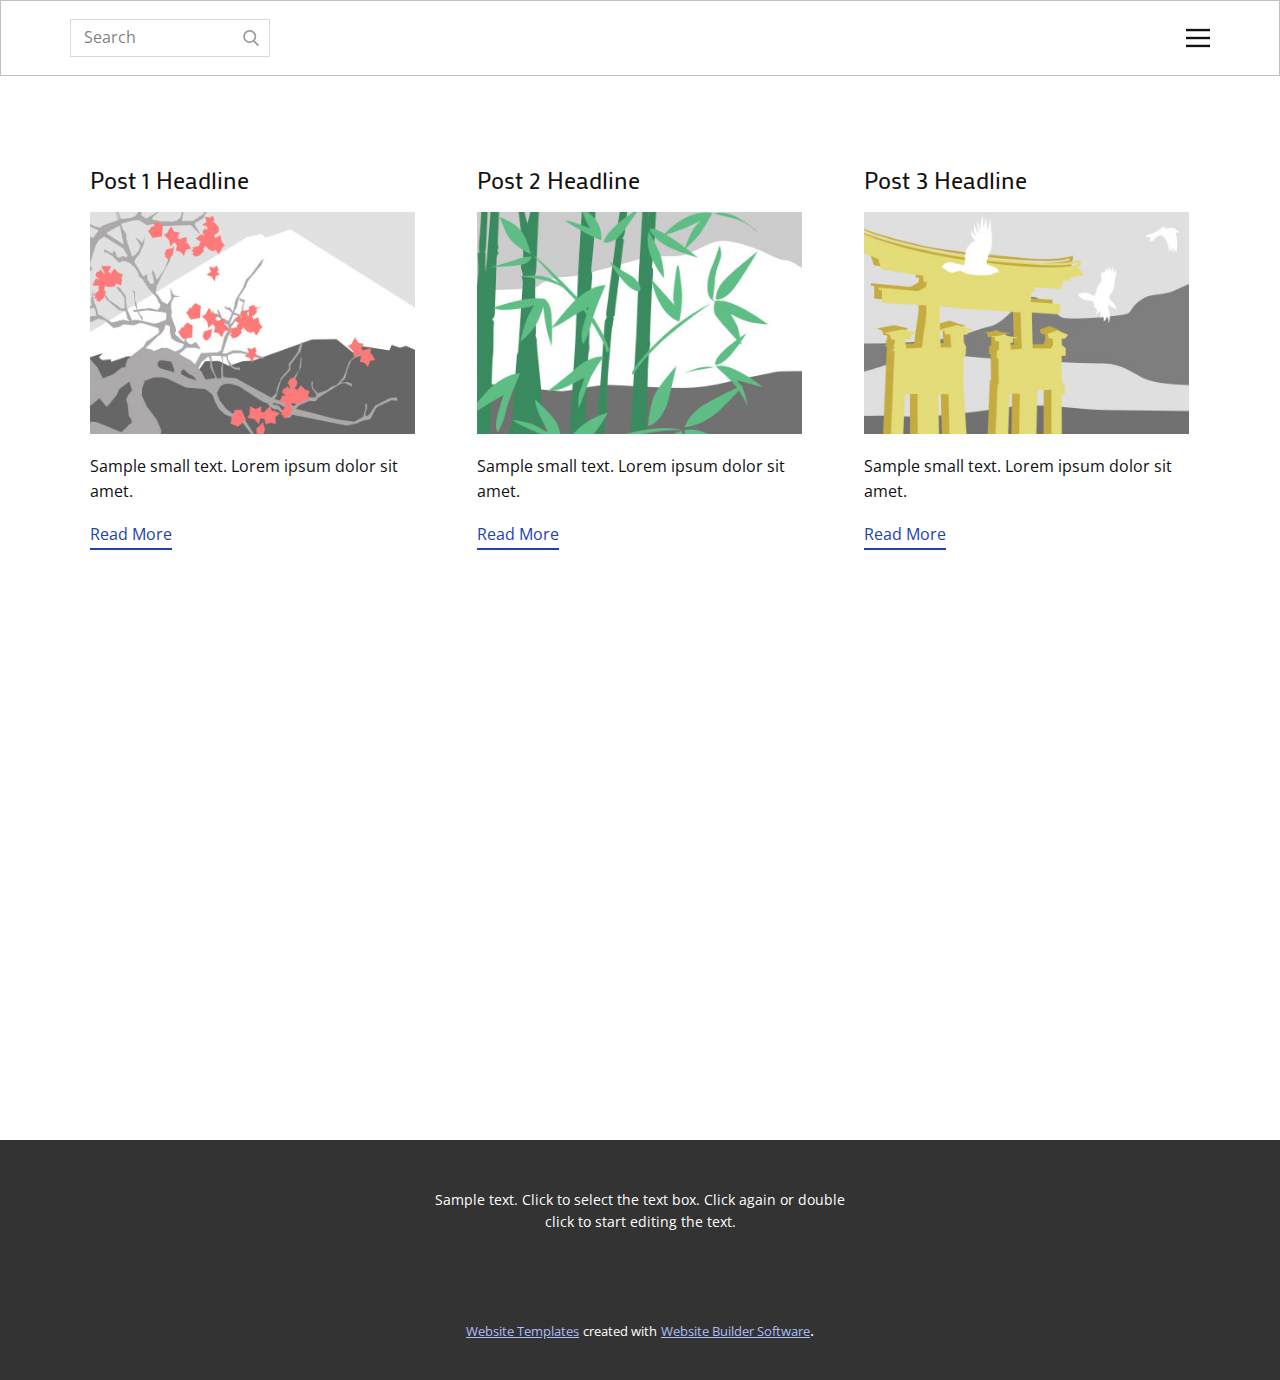
<file: Blog-Template.html>
<!DOCTYPE html>
<html style="font-size: 16px;">
  <head>
    <meta name="viewport" content="width=device-width, initial-scale=1.0">
    <meta charset="utf-8">
    <meta name="keywords" content="">
    <meta name="description" content="">
    <meta name="page_type" content="np-template-header-footer-from-plugin">
    <title>Blog Template</title>
    <link rel="stylesheet" href="nicepage.css" media="screen">
<link rel="stylesheet" href="Blog-Template.css" media="screen">
    <script class="u-script" type="text/javascript" src="jquery.js" defer=""></script>
    <script class="u-script" type="text/javascript" src="nicepage.js" defer=""></script>
    <meta name="generator" content="Nicepage 3.9.3, nicepage.com">
    <link id="u-theme-google-font" rel="stylesheet" href="https://fonts.googleapis.com/css?family=Open+Sans:300,300i,400,400i,600,600i,700,700i,800,800i|Mako:400">
    
    
    
    <script type="application/ld+json">{
		"@context": "http://schema.org",
		"@type": "Organization",
		"name": "",
		"url": "index.html"
}</script>
    <meta property="og:title" content="Blog Template">
    <meta property="og:type" content="website">
    <meta name="theme-color" content="#1e41b5">
    <link rel="canonical" href="index.html">
    <meta property="og:url" content="index.html">
  </head>
  <body class="u-body"><header class="u-align-center-xs u-border-1 u-border-grey-25 u-clearfix u-header u-header" id="sec-ce6d"><div class="u-clearfix u-sheet u-sheet-1">
        <form action="#" class="u-border-1 u-border-grey-15 u-expanded-width-xs u-search u-search-right u-search-1">
          <button class="u-search-button" type="submit">
            <span class="u-search-icon u-spacing-10 u-text-grey-40">
              <svg class="u-svg-link" preserveAspectRatio="xMidYMin slice" viewBox="0 0 56.966 56.966" style=""><use xmlns:xlink="http://www.w3.org/1999/xlink" xlink:href="#svg-b04b"></use></svg>
              <svg xmlns="http://www.w3.org/2000/svg" xmlns:xlink="http://www.w3.org/1999/xlink" version="1.1" id="svg-b04b" x="0px" y="0px" viewBox="0 0 56.966 56.966" style="enable-background:new 0 0 56.966 56.966;" xml:space="preserve" class="u-svg-content"><path d="M55.146,51.887L41.588,37.786c3.486-4.144,5.396-9.358,5.396-14.786c0-12.682-10.318-23-23-23s-23,10.318-23,23  s10.318,23,23,23c4.761,0,9.298-1.436,13.177-4.162l13.661,14.208c0.571,0.593,1.339,0.92,2.162,0.92  c0.779,0,1.518-0.297,2.079-0.837C56.255,54.982,56.293,53.08,55.146,51.887z M23.984,6c9.374,0,17,7.626,17,17s-7.626,17-17,17  s-17-7.626-17-17S14.61,6,23.984,6z"></path><g></g><g></g><g></g><g></g><g></g><g></g><g></g><g></g><g></g><g></g><g></g><g></g><g></g><g></g><g></g></svg>
            </span>
          </button>
          <input class="u-search-input" type="search" name="search" value="" placeholder="Search">
        </form>
        <nav class="u-align-left u-menu u-menu-dropdown u-nav-spacing-25 u-offcanvas u-menu-1" data-responsive-from="XL">
          <div class="menu-collapse">
            <a class="u-button-style u-nav-link" href="#" style="padding: 4px 0px; font-size: calc(1em + 8px);">
              <svg class="u-svg-link" preserveAspectRatio="xMidYMin slice" viewBox="0 0 302 302" style=""><use xmlns:xlink="http://www.w3.org/1999/xlink" xlink:href="#svg-7b92"></use></svg>
              <svg xmlns="http://www.w3.org/2000/svg" xmlns:xlink="http://www.w3.org/1999/xlink" version="1.1" id="svg-7b92" x="0px" y="0px" viewBox="0 0 302 302" style="enable-background:new 0 0 302 302;" xml:space="preserve" class="u-svg-content"><g><rect y="36" width="302" height="30"></rect><rect y="236" width="302" height="30"></rect><rect y="136" width="302" height="30"></rect>
</g><g></g><g></g><g></g><g></g><g></g><g></g><g></g><g></g><g></g><g></g><g></g><g></g><g></g><g></g><g></g></svg>
            </a>
          </div>
          <div class="u-custom-menu u-nav-container">
            <ul class="u-nav u-spacing-30 u-unstyled u-nav-1"><li class="u-nav-item"><a class="u-border-2 u-border-active-palette-1-base u-border-hover-palette-1-base u-border-no-left u-border-no-right u-border-no-top u-button-style u-nav-link u-text-active-palette-1-base u-text-grey-90 u-text-hover-grey-90" href="Page-1.html" style="padding: 10px 0px;">Page 1</a>
</li><li class="u-nav-item"><a class="u-border-2 u-border-active-palette-1-base u-border-hover-palette-1-base u-border-no-left u-border-no-right u-border-no-top u-button-style u-nav-link u-text-active-palette-1-base u-text-grey-90 u-text-hover-grey-90" href="Page-6.html" style="padding: 10px 0px;">Page 6</a>
</li><li class="u-nav-item"><a class="u-border-2 u-border-active-palette-1-base u-border-hover-palette-1-base u-border-no-left u-border-no-right u-border-no-top u-button-style u-nav-link u-text-active-palette-1-base u-text-grey-90 u-text-hover-grey-90" href="Page-7.html" style="padding: 10px 0px;">Page 7</a>
</li><li class="u-nav-item"><a class="u-border-2 u-border-active-palette-1-base u-border-hover-palette-1-base u-border-no-left u-border-no-right u-border-no-top u-button-style u-nav-link u-text-active-palette-1-base u-text-grey-90 u-text-hover-grey-90" href="Page-8.html" style="padding: 10px 0px;">Page 8</a>
</li><li class="u-nav-item"><a class="u-border-2 u-border-active-palette-1-base u-border-hover-palette-1-base u-border-no-left u-border-no-right u-border-no-top u-button-style u-nav-link u-text-active-palette-1-base u-text-grey-90 u-text-hover-grey-90" href="Home.html" style="padding: 10px 0px;">Home</a>
</li></ul>
          </div>
          <div class="u-custom-menu u-nav-container-collapse">
            <div class="u-align-center u-black u-container-style u-inner-container-layout u-opacity u-opacity-95 u-sidenav">
              <div class="u-sidenav-overflow">
                <div class="u-menu-close"></div>
                <ul class="u-align-center u-nav u-popupmenu-items u-unstyled u-nav-2"><li class="u-nav-item"><a class="u-button-style u-nav-link" href="Page-1.html" style="padding: 10px 20px;">Page 1</a>
</li></ul>
              </div>
            </div>
            <div class="u-black u-menu-overlay u-opacity u-opacity-70"></div>
          </div>
        </nav>
      </div></header>
    <section class="u-clearfix u-section-1" id="sec-a314">
      <div class="u-clearfix u-sheet u-valign-middle u-sheet-1"><!--blog--><!--blog_options_json--><!--{"type":"Recent","source":"","tags":"","count":""}--><!--/blog_options_json-->
        <div class="u-blog u-expanded-width u-repeater u-repeater-1"><!--blog_post-->
          <div class="u-blog-post u-container-style u-repeater-item u-white u-repeater-item-1">
            <div class="u-container-layout u-similar-container u-valign-top u-container-layout-1"><!--blog_post_header-->
              <h4 class="u-blog-control u-text u-text-1">
                <a class="u-post-header-link" href="blog/post.html"><!--blog_post_header_content-->Post 1 Headline<!--/blog_post_header_content--></a>
              </h4><!--/blog_post_header--><!--blog_post_image-->
              <img alt="" class="u-blog-control u-expanded-width u-image u-image-default u-image-1" src="images/1.jpeg"><!--/blog_post_image--><!--blog_post_content-->
              <div class="u-blog-control u-post-content u-text u-text-2"><!--blog_post_content_content-->Sample small text. Lorem ipsum dolor sit amet.<!--/blog_post_content_content--></div><!--/blog_post_content--><!--blog_post_readmore-->
              <a href="blog/post.html" class="u-blog-control u-border-2 u-border-palette-1-base u-btn u-btn-rectangle u-button-style u-none u-btn-1"><!--blog_post_readmore_content-->Read More<!--/blog_post_readmore_content--></a><!--/blog_post_readmore-->
            </div>
          </div><!--/blog_post--><!--blog_post-->
          <div class="u-blog-post u-container-style u-repeater-item u-video-cover u-white">
            <div class="u-container-layout u-similar-container u-valign-top u-container-layout-2"><!--blog_post_header-->
              <h4 class="u-blog-control u-text u-text-3">
                <a class="u-post-header-link" href="blog/post-1.html"><!--blog_post_header_content-->Post 2 Headline<!--/blog_post_header_content--></a>
              </h4><!--/blog_post_header--><!--blog_post_image-->
              <img alt="" class="u-blog-control u-expanded-width u-image u-image-default u-image-2" src="images/2.jpeg"><!--/blog_post_image--><!--blog_post_content-->
              <div class="u-blog-control u-post-content u-text u-text-4"><!--blog_post_content_content-->Sample small text. Lorem ipsum dolor sit amet.<!--/blog_post_content_content--></div><!--/blog_post_content--><!--blog_post_readmore-->
              <a href="blog/post-1.html" class="u-blog-control u-border-2 u-border-palette-1-base u-btn u-btn-rectangle u-button-style u-none u-btn-2"><!--blog_post_readmore_content-->Read More<!--/blog_post_readmore_content--></a><!--/blog_post_readmore-->
            </div>
          </div><!--/blog_post--><!--blog_post-->
          <div class="u-blog-post u-container-style u-repeater-item u-video-cover u-white">
            <div class="u-container-layout u-similar-container u-valign-top u-container-layout-3"><!--blog_post_header-->
              <h4 class="u-blog-control u-text u-text-5">
                <a class="u-post-header-link" href="blog/post-2.html"><!--blog_post_header_content-->Post 3 Headline<!--/blog_post_header_content--></a>
              </h4><!--/blog_post_header--><!--blog_post_image-->
              <img alt="" class="u-blog-control u-expanded-width u-image u-image-default u-image-3" src="images/3.jpeg"><!--/blog_post_image--><!--blog_post_content-->
              <div class="u-blog-control u-post-content u-text u-text-6"><!--blog_post_content_content-->Sample small text. Lorem ipsum dolor sit amet.<!--/blog_post_content_content--></div><!--/blog_post_content--><!--blog_post_readmore-->
              <a href="blog/post-2.html" class="u-blog-control u-border-2 u-border-palette-1-base u-btn u-btn-rectangle u-button-style u-none u-btn-3"><!--blog_post_readmore_content-->Read More<!--/blog_post_readmore_content--></a><!--/blog_post_readmore-->
            </div>
          </div><!--/blog_post-->
        </div><!--/blog-->
      </div>
    </section>
    <section class="u-clearfix u-section-2" id="sec-8546">
      <div class="u-clearfix u-sheet u-sheet-1"></div>
    </section>
    
    
    <footer class="u-align-center u-clearfix u-footer u-grey-80 u-footer" id="sec-3d36"><div class="u-clearfix u-sheet u-sheet-1">
        <p class="u-small-text u-text u-text-variant u-text-1">Sample text. Click to select the text box. Click again or double click to start editing the text.</p>
      </div></footer>
    <section class="u-backlink u-clearfix u-grey-80">
      <a class="u-link" href="https://nicepage.com/website-templates" target="_blank">
        <span>Website Templates</span>
      </a>
      <p class="u-text">
        <span>created with</span>
      </p>
      <a class="u-link" href="https://nicepage.com/" target="_blank">
        <span>Website Builder Software</span>
      </a>. 
    </section>
  </body>
</html>
</file>
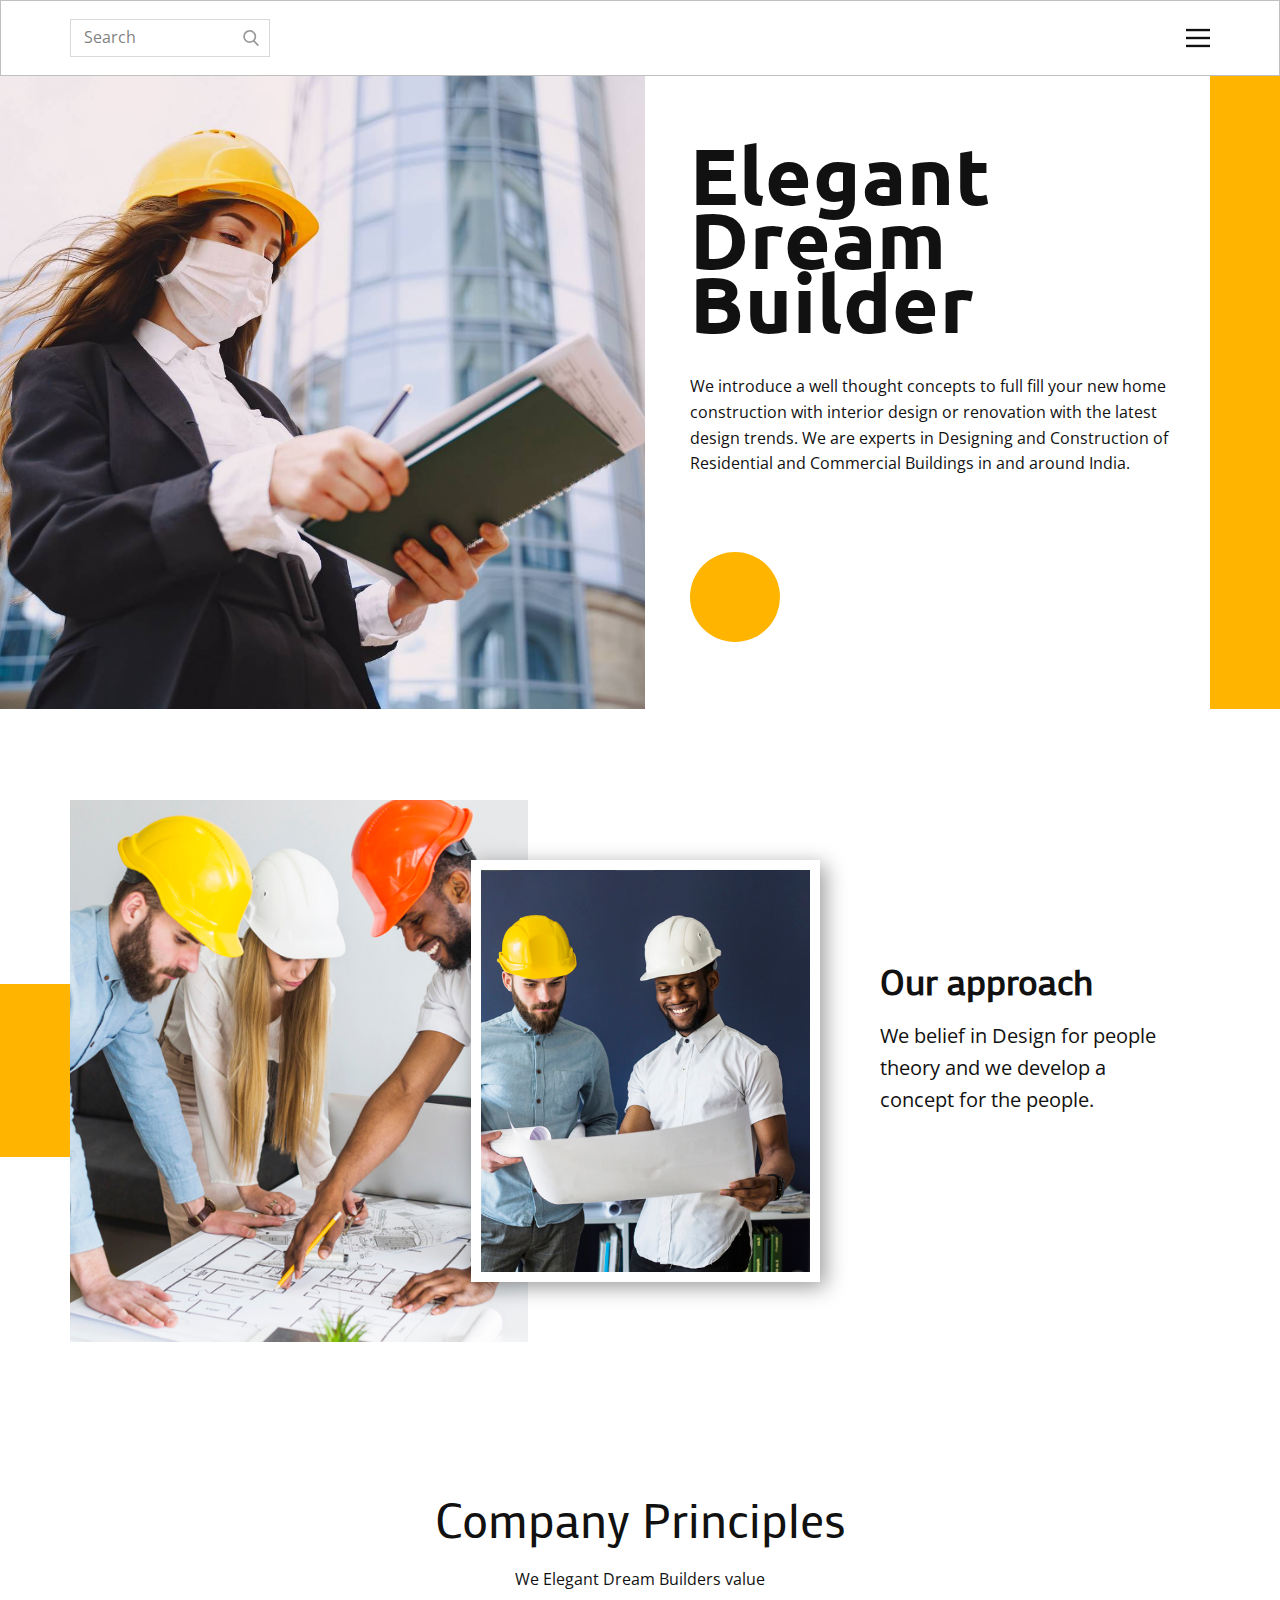
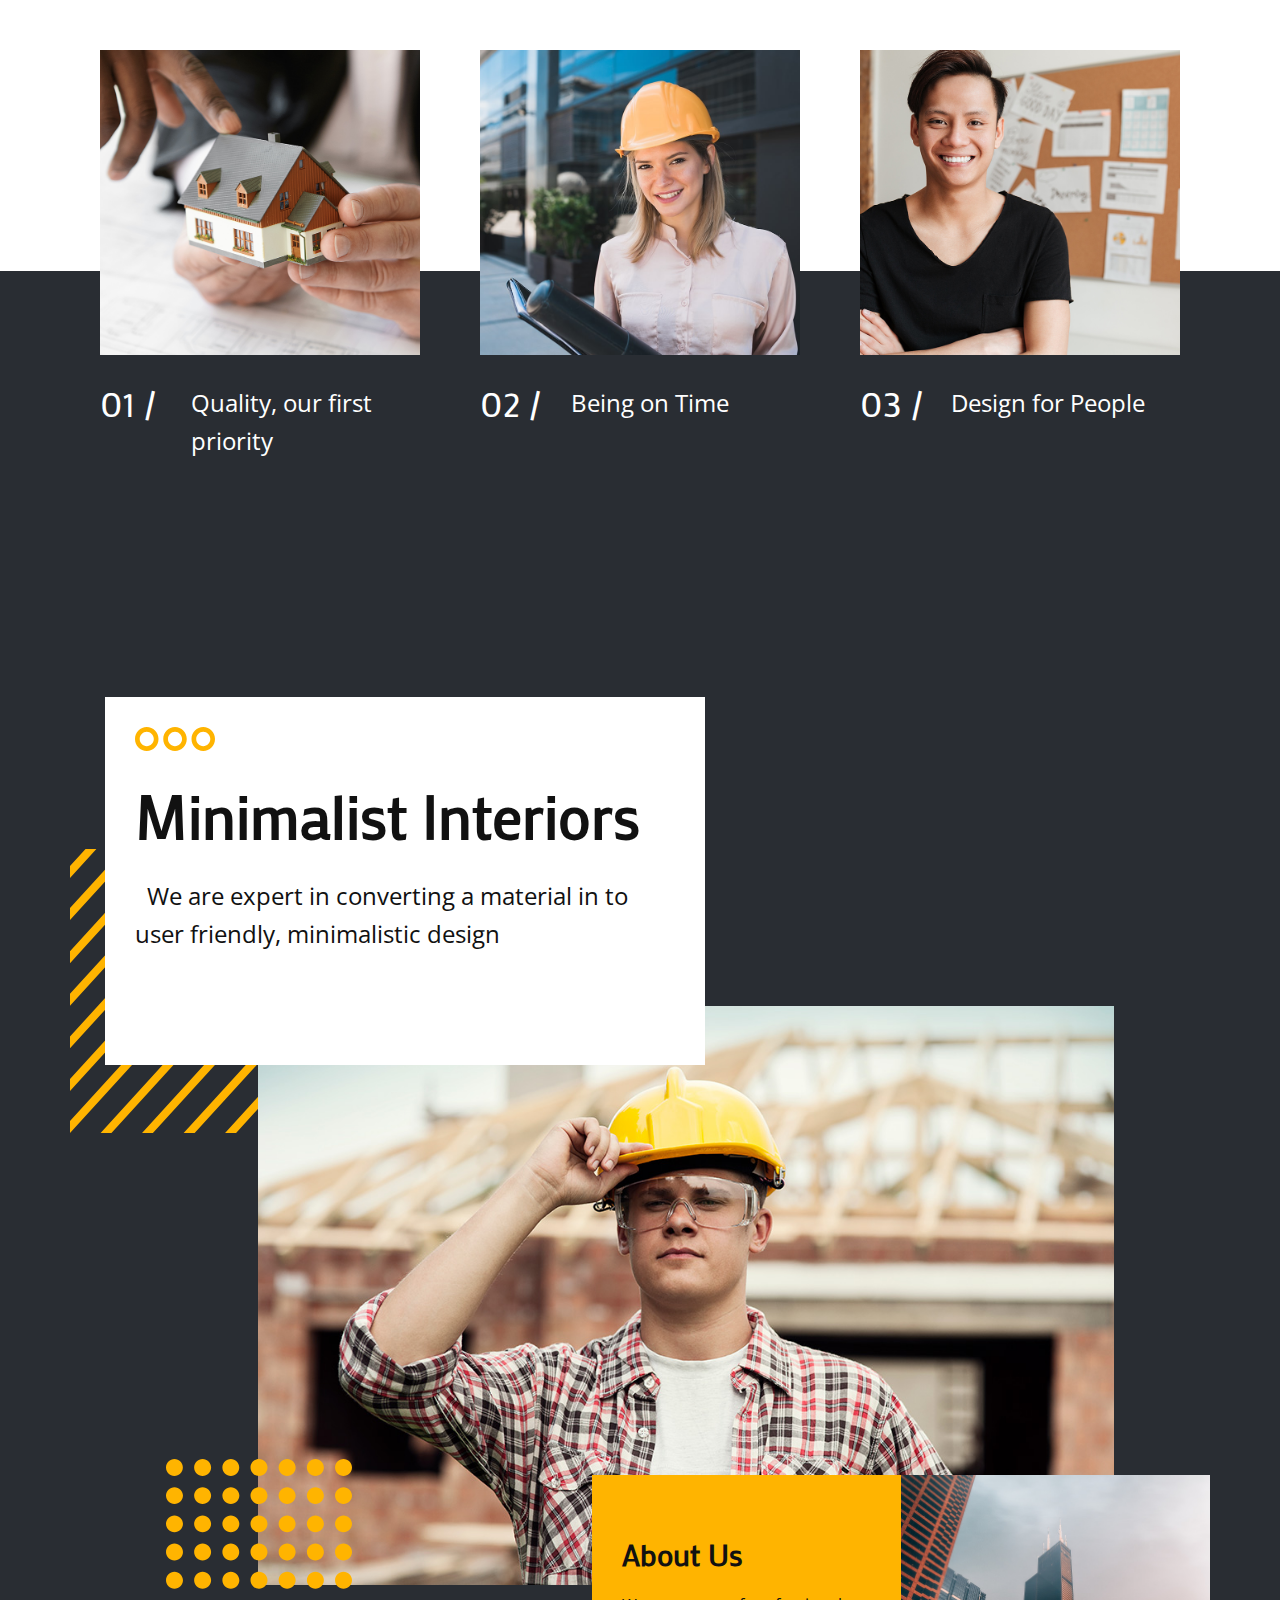
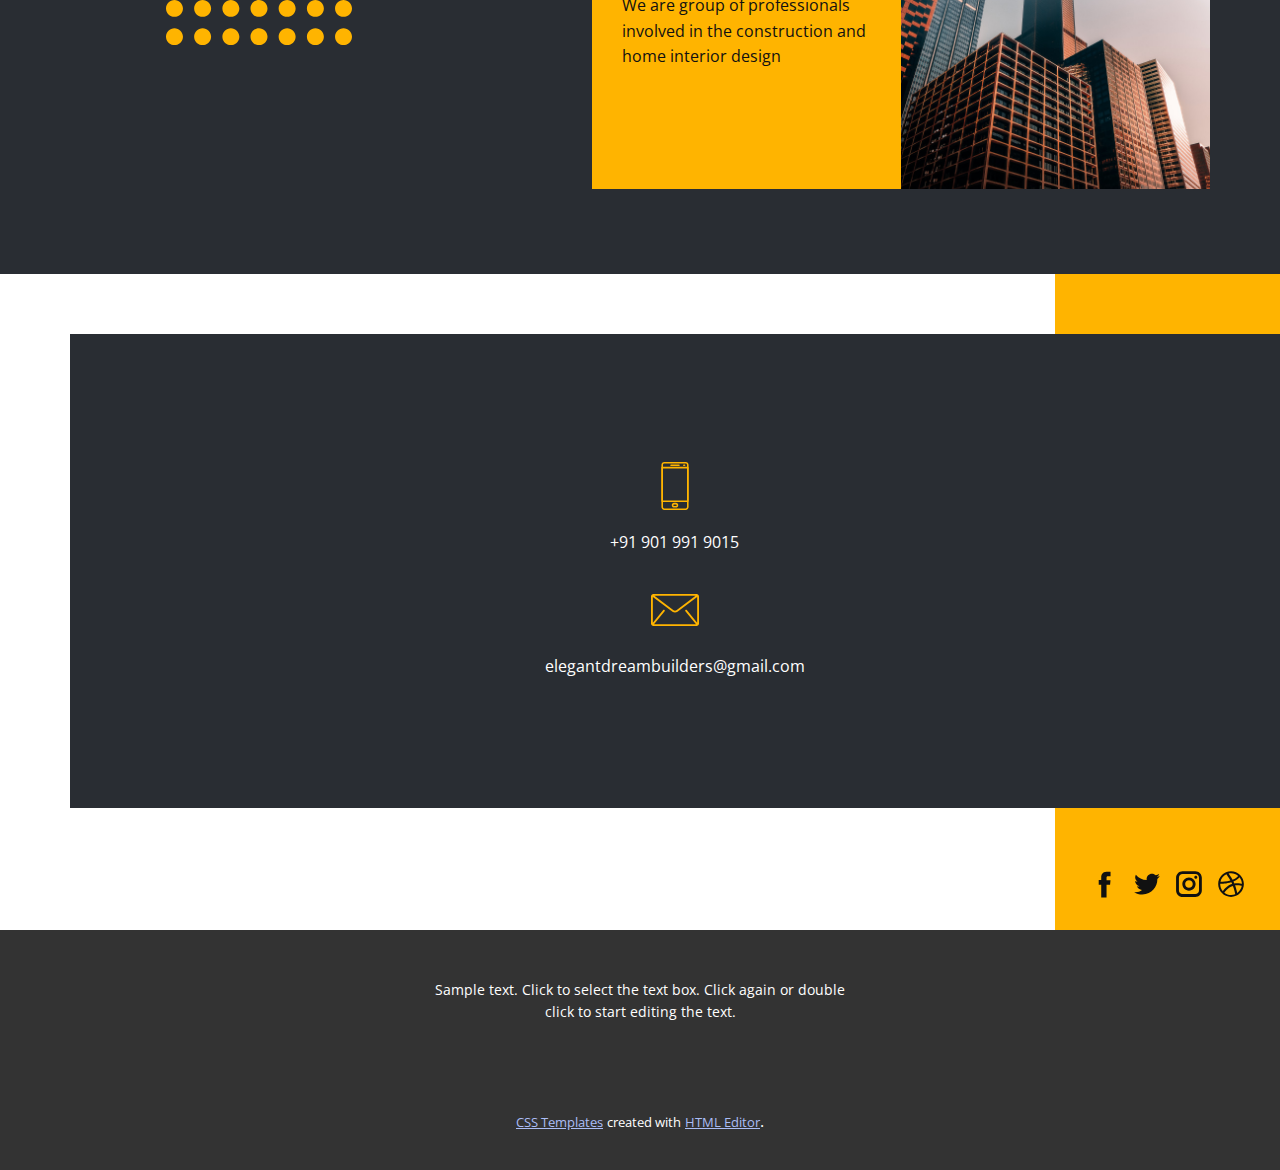
<file: Home.html>
<!DOCTYPE html>
<html style="font-size: 16px;">
  <head>
    <meta name="viewport" content="width=device-width, initial-scale=1.0">
    <meta charset="utf-8">
    <meta name="keywords" content="ArchAgency, Future City, Company Principles, 01 /, 02 /, 03 /, Building Company, 5000+ professionals, About Company, Welcome, Our Projects, Ecological Architecture, Interior Architectural Designs">
    <meta name="description" content="">
    <meta name="page_type" content="np-template-header-footer-from-plugin">
    <title>Home</title>
    <link rel="stylesheet" href="nicepage.css" media="screen">
<link rel="stylesheet" href="Home.css" media="screen">
    <script class="u-script" type="text/javascript" src="jquery.js" defer=""></script>
    <script class="u-script" type="text/javascript" src="nicepage.js" defer=""></script>
    <meta name="generator" content="Nicepage 3.9.3, nicepage.com">
    <link id="u-theme-google-font" rel="stylesheet" href="https://fonts.googleapis.com/css?family=Open+Sans:300,300i,400,400i,600,600i,700,700i,800,800i|Mako:400">
    <link id="u-page-google-font" rel="stylesheet" href="https://fonts.googleapis.com/css?family=Ubuntu:300,300i,400,400i,500,500i,700,700i|Mako:400">
    
    
    
    
    
    
    <script type="application/ld+json">{
		"@context": "http://schema.org",
		"@type": "Organization",
		"name": "",
		"url": "index.html"
}</script>
    <meta property="og:title" content="Home">
    <meta property="og:type" content="website">
    <meta name="theme-color" content="#1e41b5">
    <link rel="canonical" href="index.html">
    <meta property="og:url" content="index.html">
  </head>
  <body class="u-body"><header class="u-align-center-xs u-border-1 u-border-grey-25 u-clearfix u-header u-header" id="sec-ce6d"><div class="u-clearfix u-sheet u-sheet-1">
        <form action="#" class="u-border-1 u-border-grey-15 u-expanded-width-xs u-search u-search-right u-search-1">
          <button class="u-search-button" type="submit">
            <span class="u-search-icon u-spacing-10 u-text-grey-40">
              <svg class="u-svg-link" preserveAspectRatio="xMidYMin slice" viewBox="0 0 56.966 56.966" style=""><use xmlns:xlink="http://www.w3.org/1999/xlink" xlink:href="#svg-b04b"></use></svg>
              <svg xmlns="http://www.w3.org/2000/svg" xmlns:xlink="http://www.w3.org/1999/xlink" version="1.1" id="svg-b04b" x="0px" y="0px" viewBox="0 0 56.966 56.966" style="enable-background:new 0 0 56.966 56.966;" xml:space="preserve" class="u-svg-content"><path d="M55.146,51.887L41.588,37.786c3.486-4.144,5.396-9.358,5.396-14.786c0-12.682-10.318-23-23-23s-23,10.318-23,23  s10.318,23,23,23c4.761,0,9.298-1.436,13.177-4.162l13.661,14.208c0.571,0.593,1.339,0.92,2.162,0.92  c0.779,0,1.518-0.297,2.079-0.837C56.255,54.982,56.293,53.08,55.146,51.887z M23.984,6c9.374,0,17,7.626,17,17s-7.626,17-17,17  s-17-7.626-17-17S14.61,6,23.984,6z"></path><g></g><g></g><g></g><g></g><g></g><g></g><g></g><g></g><g></g><g></g><g></g><g></g><g></g><g></g><g></g></svg>
            </span>
          </button>
          <input class="u-search-input" type="search" name="search" value="" placeholder="Search">
        </form>
        <nav class="u-align-left u-menu u-menu-dropdown u-nav-spacing-25 u-offcanvas u-menu-1" data-responsive-from="XL">
          <div class="menu-collapse">
            <a class="u-button-style u-nav-link" href="#" style="padding: 4px 0px; font-size: calc(1em + 8px);">
              <svg class="u-svg-link" preserveAspectRatio="xMidYMin slice" viewBox="0 0 302 302" style=""><use xmlns:xlink="http://www.w3.org/1999/xlink" xlink:href="#svg-7b92"></use></svg>
              <svg xmlns="http://www.w3.org/2000/svg" xmlns:xlink="http://www.w3.org/1999/xlink" version="1.1" id="svg-7b92" x="0px" y="0px" viewBox="0 0 302 302" style="enable-background:new 0 0 302 302;" xml:space="preserve" class="u-svg-content"><g><rect y="36" width="302" height="30"></rect><rect y="236" width="302" height="30"></rect><rect y="136" width="302" height="30"></rect>
</g><g></g><g></g><g></g><g></g><g></g><g></g><g></g><g></g><g></g><g></g><g></g><g></g><g></g><g></g><g></g></svg>
            </a>
          </div>
          <div class="u-custom-menu u-nav-container">
            <ul class="u-nav u-spacing-30 u-unstyled u-nav-1"><li class="u-nav-item"><a class="u-border-2 u-border-active-palette-1-base u-border-hover-palette-1-base u-border-no-left u-border-no-right u-border-no-top u-button-style u-nav-link u-text-active-palette-1-base u-text-grey-90 u-text-hover-grey-90" href="Page-1.html" style="padding: 10px 0px;">Page 1</a>
</li><li class="u-nav-item"><a class="u-border-2 u-border-active-palette-1-base u-border-hover-palette-1-base u-border-no-left u-border-no-right u-border-no-top u-button-style u-nav-link u-text-active-palette-1-base u-text-grey-90 u-text-hover-grey-90" href="Page-6.html" style="padding: 10px 0px;">Page 6</a>
</li><li class="u-nav-item"><a class="u-border-2 u-border-active-palette-1-base u-border-hover-palette-1-base u-border-no-left u-border-no-right u-border-no-top u-button-style u-nav-link u-text-active-palette-1-base u-text-grey-90 u-text-hover-grey-90" href="Page-7.html" style="padding: 10px 0px;">Page 7</a>
</li><li class="u-nav-item"><a class="u-border-2 u-border-active-palette-1-base u-border-hover-palette-1-base u-border-no-left u-border-no-right u-border-no-top u-button-style u-nav-link u-text-active-palette-1-base u-text-grey-90 u-text-hover-grey-90" href="Page-8.html" style="padding: 10px 0px;">Page 8</a>
</li><li class="u-nav-item"><a class="u-border-2 u-border-active-palette-1-base u-border-hover-palette-1-base u-border-no-left u-border-no-right u-border-no-top u-button-style u-nav-link u-text-active-palette-1-base u-text-grey-90 u-text-hover-grey-90" href="Home.html" style="padding: 10px 0px;">Home</a>
</li></ul>
          </div>
          <div class="u-custom-menu u-nav-container-collapse">
            <div class="u-align-center u-black u-container-style u-inner-container-layout u-opacity u-opacity-95 u-sidenav">
              <div class="u-sidenav-overflow">
                <div class="u-menu-close"></div>
                <ul class="u-align-center u-nav u-popupmenu-items u-unstyled u-nav-2"><li class="u-nav-item"><a class="u-button-style u-nav-link" href="Page-1.html" style="padding: 10px 20px;">Page 1</a>
</li></ul>
              </div>
            </div>
            <div class="u-black u-menu-overlay u-opacity u-opacity-70"></div>
          </div>
        </nav>
      </div></header> 
    <section class="u-clearfix u-palette-4-base u-valign-middle u-section-1" id="sec-31b0">
      <div class="u-clearfix u-layout-wrap u-layout-wrap-1">
        <div class="u-layout">
          <div class="u-layout-row">
            <div class="u-container-style u-image u-layout-cell u-right-cell u-size-27-lg u-size-27-md u-size-27-sm u-size-27-xs u-size-32-xl u-image-1" data-image-width="6000" data-image-height="4000">
              <div class="u-container-layout u-container-layout-1"></div>
            </div>
            <div class="u-align-left u-container-style u-layout-cell u-left-cell u-size-28-xl u-size-33-lg u-size-33-md u-size-33-sm u-size-33-xs u-white u-layout-cell-2">
              <div class="u-container-layout u-valign-middle u-container-layout-2">
                <h1 class="u-custom-font u-font-ubuntu u-text u-text-1">Elegant<br>Dream<br>Builder
                </h1>
                <p class="u-text u-text-2"> We introduce a well thought concepts to full fill your new
home construction with interior design or renovation with the latest design trends.
We are experts in Designing and Construction of Residential and Commercial Buildings in and around India.</p>
                <div class="u-align-left u-palette-4-base u-shape u-shape-circle u-shape-1"></div>
              </div>
            </div>
          </div>
        </div>
      </div>
    </section>
    <section class="u-clearfix u-valign-middle-lg u-valign-middle-xl u-valign-top-sm u-section-2" id="carousel_4b3e">
      <div class="u-palette-4-base u-radius-0 u-shape u-shape-rectangle u-shape-1"></div>
      <div class="u-clearfix u-gutter-30 u-layout-wrap u-layout-wrap-1">
        <div class="u-gutter-0 u-layout">
          <div class="u-layout-row">
            <div class="u-align-left u-container-style u-layout-cell u-left-cell u-size-25 u-layout-cell-1" src="">
              <div class="u-container-layout u-valign-middle-lg u-valign-middle-md u-valign-middle-xl u-container-layout-1" src="">
                <img class="u-expanded-width u-image u-image-1" src="images/group-architect-discussing-layout-plan-blueprint-office_23-2147842995.jpg" data-image-width="626" data-image-height="626">
              </div>
            </div>
            <div class="u-align-left u-container-style u-layout-cell u-size-15 u-layout-cell-2">
              <div class="u-container-layout u-valign-middle-xl u-container-layout-2">
                <img src="images/two-male-engineers-looking-blueprint_23-2147842989.jpg" alt="" class="u-align-left u-border-10 u-border-white u-image u-image-2">
              </div>
            </div>
            <div class="u-align-center-sm u-align-center-xs u-align-left-lg u-align-left-md u-align-left-xl u-container-style u-layout-cell u-right-cell u-size-20 u-layout-cell-3">
              <div class="u-container-layout u-container-layout-3">
                <h2 class="u-text u-text-1">Our&nbsp;approach</h2>
                <p class="u-text u-text-2">We belief
in Design for people theory and we develop a concept for the people. </p>
              </div>
            </div>
          </div>
        </div>
      </div>
    </section>
    <section class="u-align-center u-clearfix u-palette-5-dark-3 u-section-3" id="carousel_f5d6">
      <div class="u-expanded-width u-shape u-shape-rectangle u-white u-shape-1"></div>
      <h1 class="u-text u-text-body-color u-text-1">Company Principles</h1>
      <p class="u-text u-text-body-color u-text-2">&nbsp; We Elegant Dream Builders value&nbsp;&nbsp;<br>
      </p>
      <div class="u-list u-repeater u-list-1">
        <div class="u-container-style u-list-item u-repeater-item">
          <div class="u-container-layout u-similar-container u-container-layout-1">
            <img alt="" class="u-expanded-width u-image u-image-default u-image-1" src="images/gf.jpg">
            <h2 class="u-custom-font u-text u-text-3">01 /</h2>
            <p class="u-text u-text-4"> Quality, our first priority</p>
          </div>
        </div>
        <div class="u-container-style u-list-item u-repeater-item">
          <div class="u-container-layout u-similar-container u-container-layout-2">
            <img alt="" class="u-expanded-width u-image u-image-default u-image-2" src="images/dff-min.jpg">
            <h2 class="u-custom-font u-text u-text-5">02 /</h2>
            <p class="u-text u-text-6">Being on Time</p>
          </div>
        </div>
        <div class="u-container-style u-list-item u-repeater-item">
          <div class="u-container-layout u-similar-container u-container-layout-3">
            <img alt="" class="u-expanded-width u-image u-image-default u-image-3" src="images/fv.jpg">
            <h2 class="u-custom-font u-text u-text-7">03 /</h2>
            <p class="u-text u-text-8">Design for People</p>
          </div>
        </div>
      </div>
    </section>
    <section class="u-clearfix u-palette-5-dark-3 u-section-4" id="sec-ebed">
      <div class="u-clearfix u-sheet u-valign-middle-lg u-valign-middle-md u-valign-middle-sm u-valign-middle-xs u-sheet-1">
        <div class="u-shape u-shape-svg u-text-palette-4-base u-shape-1">
          <svg class="u-svg-link" preserveAspectRatio="none" viewBox="0 0 160 160" style=""><use xmlns:xlink="http://www.w3.org/1999/xlink" xlink:href="#svg-c824"></use></svg>
          <svg xmlns="http://www.w3.org/2000/svg" xmlns:xlink="http://www.w3.org/1999/xlink" version="1.1" xml:space="preserve" class="u-svg-content" viewBox="0 0 160 160" x="0px" y="0px" id="svg-c824" style="enable-background:new 0 0 160 160;"><path d="M0,153.3L153.3,0h6.7L0,160V153.3z M129.6,0h6.7L0,136.3v-6.7L129.6,0z M105.6,0h6.7L0,112.3v-6.7L105.6,0z M81.6,0h6.7
	L0,88.3v-6.7L81.6,0z M57.6,0h6.7L0,64.3v-6.7L57.6,0z M33.3,0H40L0,40v-6.7L33.3,0z M9.6,0h6.7L0,16.3V9.6L9.6,0z M18.9,160
	L160,18.9v6.7L25.6,160H18.9z M44.5,160L160,44.5v6.7L51.2,160H44.5z M70.2,160L160,70.2V77l-83,83H70.2z M95.8,160L160,95.8v6.7
	L102.6,160H95.8z M121.8,160l38.2-38.2v6.7L128.5,160H121.8z M147.4,160l12.6-12.6v6.7l-5.9,5.9L147.4,160L147.4,160z"></path></svg>
        </div>
        <img class="u-image u-image-1" src="images/asd.jpg">
        <div class="u-align-left u-container-style u-group u-white u-group-1">
          <div class="u-container-layout u-container-layout-1">
            <div class="u-shape u-shape-svg u-text-palette-4-base u-shape-2">
              <svg class="u-svg-link" preserveAspectRatio="none" viewBox="0 0 160 48" style=""><use xmlns:xlink="http://www.w3.org/1999/xlink" xlink:href="#svg-b06d"></use></svg>
              <svg xmlns="http://www.w3.org/2000/svg" xmlns:xlink="http://www.w3.org/1999/xlink" version="1.1" xml:space="preserve" class="u-svg-content" viewBox="0 0 160 48" x="0px" y="0px" id="svg-b06d"><path d="M80,9.6c7.6,0,14.1,6.6,14.1,14.4S87.6,38.4,80,38.4S65.9,31.8,65.9,24S72.4,9.6,80,9.6 M80,0C67.1,0,56.5,10.8,56.5,24
	S67.1,48,80,48s23.5-10.8,23.5-24S92.9,0,80,0L80,0z M136.5,9.6c7.6,0,14.1,6.6,14.1,14.4s-6.5,14.4-14.1,14.4s-14.1-6.6-14.1-14.4
	S128.8,9.6,136.5,9.6 M136.5,0c-12.9,0-23.5,10.8-23.5,24s10.6,24,23.5,24c12.9,0,23.5-10.8,23.5-24S149.4,0,136.5,0L136.5,0z
	 M23.5,9.6c7.6,0,14.1,6.6,14.1,14.4s-6.5,14.4-14.1,14.4S9.4,31.8,9.4,24S15.9,9.6,23.5,9.6 M23.5,0C10.6,0,0,10.8,0,24
	s10.6,24,23.5,24s23.5-10.8,23.5-24S36.4,0,23.5,0L23.5,0z"></path></svg>
            </div>
            <h2 class="u-text u-text-1">Minimalist Interiors </h2>
            <p class="u-text u-text-2">&nbsp; We are expert in converting a material in to user friendly,
minimalistic design&nbsp;</p>
          </div>
        </div>
        <div class="u-shape u-shape-svg u-text-palette-4-base u-shape-3">
          <svg class="u-svg-link" preserveAspectRatio="none" viewBox="0 0 160 160" style=""><use xmlns:xlink="http://www.w3.org/1999/xlink" xlink:href="#svg-b816"></use></svg>
          <svg xmlns="http://www.w3.org/2000/svg" xmlns:xlink="http://www.w3.org/1999/xlink" version="1.1" xml:space="preserve" class="u-svg-content" viewBox="0 0 160 160" x="0px" y="0px" id="svg-b816"><path d="M14.5,7.3c0,4-3.3,7.3-7.3,7.3S0,11.2,0,7.3S3.3,0,7.3,0S14.5,3.3,14.5,7.3z M7.3,24.2c-4,0-7.3,3.3-7.3,7.3
	s3.3,7.3,7.3,7.3s7.3-3.3,7.3-7.3S11.2,24.2,7.3,24.2z M31.5,0c-4,0-7.3,3.3-7.3,7.3s3.3,7.3,7.3,7.3s7.3-3.3,7.3-7.3S35.5,0,31.5,0
	z M55.8,0c-4,0-7.3,3.3-7.3,7.3s3.3,7.3,7.3,7.3S63,11.2,63,7.3S59.7,0,55.8,0z M80,0c-4,0-7.3,3.3-7.3,7.3s3.3,7.3,7.3,7.3
	s7.3-3.3,7.3-7.3S84,0,80,0z M104.2,0c-4,0-7.3,3.3-7.3,7.3s3.3,7.3,7.3,7.3c4,0,7.3-3.3,7.3-7.3S108.2,0,104.2,0z M128.5,0
	c-4,0-7.3,3.3-7.3,7.3s3.3,7.3,7.3,7.3c4,0,7.3-3.3,7.3-7.3S132.5,0,128.5,0z M152.7,0c-4,0-7.3,3.3-7.3,7.3s3.3,7.3,7.3,7.3
	c4,0,7.3-3.3,7.3-7.3S156.7,0,152.7,0z M31.5,24.2c-4,0-7.3,3.3-7.3,7.3s3.3,7.3,7.3,7.3s7.3-3.3,7.3-7.3S35.5,24.2,31.5,24.2z
	 M55.8,24.2c-4,0-7.3,3.3-7.3,7.3s3.3,7.3,7.3,7.3s7.3-3.3,7.3-7.3S59.7,24.2,55.8,24.2z M80,24.2c-4,0-7.3,3.3-7.3,7.3
	s3.3,7.3,7.3,7.3s7.3-3.3,7.3-7.3S84,24.2,80,24.2z M104.2,24.2c-4,0-7.3,3.3-7.3,7.3s3.3,7.3,7.3,7.3c4,0,7.3-3.3,7.3-7.3
	S108.2,24.2,104.2,24.2z M128.5,24.2c-4,0-7.3,3.3-7.3,7.3s3.3,7.3,7.3,7.3c4,0,7.3-3.3,7.3-7.3S132.5,24.2,128.5,24.2z M152.7,24.2
	c-4,0-7.3,3.3-7.3,7.3s3.3,7.3,7.3,7.3c4,0,7.3-3.3,7.3-7.3S156.7,24.2,152.7,24.2z M7.3,48.5c-4,0-7.3,3.3-7.3,7.3S3.3,63,7.3,63
	s7.3-3.3,7.3-7.3S11.2,48.5,7.3,48.5z M31.5,48.5c-4,0-7.3,3.3-7.3,7.3s3.3,7.3,7.3,7.3s7.3-3.3,7.3-7.3S35.5,48.5,31.5,48.5z
	 M55.8,48.5c-4,0-7.3,3.3-7.3,7.3s3.3,7.3,7.3,7.3s7.3-3.3,7.3-7.3S59.7,48.5,55.8,48.5z M80,48.5c-4,0-7.3,3.3-7.3,7.3S76,63,80,63
	s7.3-3.3,7.3-7.3S84,48.5,80,48.5z M104.2,48.5c-4,0-7.3,3.3-7.3,7.3s3.3,7.3,7.3,7.3c4,0,7.3-3.3,7.3-7.3S108.2,48.5,104.2,48.5z
	 M128.5,48.5c-4,0-7.3,3.3-7.3,7.3s3.3,7.3,7.3,7.3c4,0,7.3-3.3,7.3-7.3S132.5,48.5,128.5,48.5z M152.7,48.5c-4,0-7.3,3.3-7.3,7.3
	s3.3,7.3,7.3,7.3c4,0,7.3-3.3,7.3-7.3S156.7,48.5,152.7,48.5z M7.3,72.7C3.3,72.7,0,76,0,80s3.3,7.3,7.3,7.3s7.3-3.3,7.3-7.3
	S11.2,72.7,7.3,72.7z M31.5,72.7c-4,0-7.3,3.3-7.3,7.3s3.3,7.3,7.3,7.3s7.3-3.3,7.3-7.3S35.5,72.7,31.5,72.7z M55.8,72.7
	c-4,0-7.3,3.3-7.3,7.3s3.3,7.3,7.3,7.3S63,84,63,80S59.7,72.7,55.8,72.7z M80,72.7c-4,0-7.3,3.3-7.3,7.3s3.3,7.3,7.3,7.3
	s7.3-3.3,7.3-7.3S84,72.7,80,72.7z M104.2,72.7c-4,0-7.3,3.3-7.3,7.3s3.3,7.3,7.3,7.3c4,0,7.3-3.3,7.3-7.3S108.2,72.7,104.2,72.7z
	 M128.5,72.7c-4,0-7.3,3.3-7.3,7.3s3.3,7.3,7.3,7.3c4,0,7.3-3.3,7.3-7.3S132.5,72.7,128.5,72.7z M152.7,72.7c-4,0-7.3,3.3-7.3,7.3
	s3.3,7.3,7.3,7.3c4,0,7.3-3.3,7.3-7.3S156.7,72.7,152.7,72.7z M7.3,97c-4,0-7.3,3.3-7.3,7.3c0,4,3.3,7.3,7.3,7.3s7.3-3.3,7.3-7.3
	C14.5,100.3,11.2,97,7.3,97z M31.5,97c-4,0-7.3,3.3-7.3,7.3c0,4,3.3,7.3,7.3,7.3s7.3-3.3,7.3-7.3C38.8,100.3,35.5,97,31.5,97z
	 M55.8,97c-4,0-7.3,3.3-7.3,7.3c0,4,3.3,7.3,7.3,7.3s7.3-3.3,7.3-7.3C63,100.3,59.7,97,55.8,97z M80,97c-4,0-7.3,3.3-7.3,7.3
	c0,4,3.3,7.3,7.3,7.3s7.3-3.3,7.3-7.3C87.3,100.3,84,97,80,97z M104.2,97c-4,0-7.3,3.3-7.3,7.3c0,4,3.3,7.3,7.3,7.3
	c4,0,7.3-3.3,7.3-7.3C111.5,100.3,108.2,97,104.2,97z M128.5,97c-4,0-7.3,3.3-7.3,7.3c0,4,3.3,7.3,7.3,7.3c4,0,7.3-3.3,7.3-7.3
	C135.8,100.3,132.5,97,128.5,97z M152.7,97c-4,0-7.3,3.3-7.3,7.3c0,4,3.3,7.3,7.3,7.3c4,0,7.3-3.3,7.3-7.3
	C160,100.3,156.7,97,152.7,97z M7.3,121.2c-4,0-7.3,3.3-7.3,7.3c0,4,3.3,7.3,7.3,7.3s7.3-3.3,7.3-7.3
	C14.5,124.5,11.2,121.2,7.3,121.2z M31.5,121.2c-4,0-7.3,3.3-7.3,7.3c0,4,3.3,7.3,7.3,7.3s7.3-3.3,7.3-7.3
	C38.8,124.5,35.5,121.2,31.5,121.2z M55.8,121.2c-4,0-7.3,3.3-7.3,7.3c0,4,3.3,7.3,7.3,7.3s7.3-3.3,7.3-7.3
	C63,124.5,59.7,121.2,55.8,121.2z M80,121.2c-4,0-7.3,3.3-7.3,7.3c0,4,3.3,7.3,7.3,7.3s7.3-3.3,7.3-7.3
	C87.3,124.5,84,121.2,80,121.2z M104.2,121.2c-4,0-7.3,3.3-7.3,7.3c0,4,3.3,7.3,7.3,7.3c4,0,7.3-3.3,7.3-7.3
	C111.5,124.5,108.2,121.2,104.2,121.2z M128.5,121.2c-4,0-7.3,3.3-7.3,7.3c0,4,3.3,7.3,7.3,7.3c4,0,7.3-3.3,7.3-7.3
	C135.8,124.5,132.5,121.2,128.5,121.2z M152.7,121.2c-4,0-7.3,3.3-7.3,7.3c0,4,3.3,7.3,7.3,7.3c4,0,7.3-3.3,7.3-7.3
	C160,124.5,156.7,121.2,152.7,121.2z M7.3,145.5c-4,0-7.3,3.3-7.3,7.3c0,4,3.3,7.3,7.3,7.3s7.3-3.3,7.3-7.3
	C14.5,148.8,11.2,145.5,7.3,145.5z M31.5,145.5c-4,0-7.3,3.3-7.3,7.3c0,4,3.3,7.3,7.3,7.3s7.3-3.3,7.3-7.3
	C38.8,148.8,35.5,145.5,31.5,145.5z M55.8,145.5c-4,0-7.3,3.3-7.3,7.3c0,4,3.3,7.3,7.3,7.3s7.3-3.3,7.3-7.3
	C63,148.8,59.7,145.5,55.8,145.5z M80,145.5c-4,0-7.3,3.3-7.3,7.3c0,4,3.3,7.3,7.3,7.3s7.3-3.3,7.3-7.3
	C87.3,148.8,84,145.5,80,145.5z M104.2,145.5c-4,0-7.3,3.3-7.3,7.3c0,4,3.3,7.3,7.3,7.3c4,0,7.3-3.3,7.3-7.3
	C111.5,148.8,108.2,145.5,104.2,145.5z M128.5,145.5c-4,0-7.3,3.3-7.3,7.3c0,4,3.3,7.3,7.3,7.3c4,0,7.3-3.3,7.3-7.3
	C135.8,148.8,132.5,145.5,128.5,145.5z M152.7,145.5c-4,0-7.3,3.3-7.3,7.3c0,4,3.3,7.3,7.3,7.3c4,0,7.3-3.3,7.3-7.3
	C160,148.8,156.7,145.5,152.7,145.5z"></path></svg>
        </div>
        <div class="u-clearfix u-gutter-0 u-layout-wrap u-layout-wrap-1">
          <div class="u-gutter-0 u-layout">
            <div class="u-layout-row">
              <div class="u-align-left u-container-style u-layout-cell u-palette-4-base u-size-30 u-layout-cell-1">
                <div class="u-container-layout u-container-layout-2">
                  <h3 class="u-text u-text-3">About Us</h3>
                  <p class="u-text u-text-4">We are group of professionals involved in the construction and home interior design</p>
                </div>
              </div>
              <div class="u-container-style u-image u-layout-cell u-size-30 u-image-2">
                <div class="u-container-layout u-valign-middle u-container-layout-3"></div>
              </div>
            </div>
          </div>
        </div>
      </div>
    </section>
    <section class="u-clearfix u-section-5" id="carousel_3645">
      <div class="u-align-center-xl u-container-style u-group u-palette-4-base u-group-1">
        <div class="u-container-layout u-valign-bottom u-container-layout-1">
          <div class="u-social-icons u-spacing-10 u-social-icons-1">
            <a class="u-social-url" target="_blank" href=""><span class="u-icon u-icon-circle u-social-facebook u-social-icon u-icon-1"><svg class="u-svg-link" preserveAspectRatio="xMidYMin slice" viewBox="0 0 112 112" style=""><use xmlns:xlink="http://www.w3.org/1999/xlink" xlink:href="#svg-f8fa"></use></svg><svg xmlns="http://www.w3.org/2000/svg" xmlns:xlink="http://www.w3.org/1999/xlink" version="1.1" xml:space="preserve" class="u-svg-content" viewBox="0 0 112 112" x="0px" y="0px" id="svg-f8fa"><path d="M75.5,28.8H65.4c-1.5,0-4,0.9-4,4.3v9.4h13.9l-1.5,15.8H61.4v45.1H42.8V58.3h-8.8V42.4h8.8V32.2 c0-7.4,3.4-18.8,18.8-18.8h13.8v15.4H75.5z"></path></svg></span>
            </a>
            <a class="u-social-url" target="_blank" href=""><span class="u-icon u-icon-circle u-social-icon u-social-twitter u-icon-2"><svg class="u-svg-link" preserveAspectRatio="xMidYMin slice" viewBox="0 0 112 112" style=""><use xmlns:xlink="http://www.w3.org/1999/xlink" xlink:href="#svg-fafa"></use></svg><svg xmlns="http://www.w3.org/2000/svg" xmlns:xlink="http://www.w3.org/1999/xlink" version="1.1" xml:space="preserve" class="u-svg-content" viewBox="0 0 112 112" x="0px" y="0px" id="svg-fafa"><path d="M92.2,38.2c0,0.8,0,1.6,0,2.3c0,24.3-18.6,52.4-52.6,52.4c-10.6,0.1-20.2-2.9-28.5-8.2 c1.4,0.2,2.9,0.2,4.4,0.2c8.7,0,16.7-2.9,23-7.9c-8.1-0.2-14.9-5.5-17.3-12.8c1.1,0.2,2.4,0.2,3.4,0.2c1.6,0,3.3-0.2,4.8-0.7 c-8.4-1.6-14.9-9.2-14.9-18c0-0.2,0-0.2,0-0.2c2.5,1.4,5.4,2.2,8.4,2.3c-5-3.3-8.3-8.9-8.3-15.4c0-3.4,1-6.5,2.5-9.2 c9.1,11.1,22.7,18.5,38,19.2c-0.2-1.4-0.4-2.8-0.4-4.3c0.1-10,8.3-18.2,18.5-18.2c5.4,0,10.1,2.2,13.5,5.7c4.3-0.8,8.1-2.3,11.7-4.5 c-1.4,4.3-4.3,7.9-8.1,10.1c3.7-0.4,7.3-1.4,10.6-2.9C98.9,32.3,95.7,35.5,92.2,38.2z"></path></svg></span>
            </a>
            <a class="u-social-url" target="_blank" href=""><span class="u-icon u-icon-circle u-social-icon u-social-instagram u-icon-3"><svg class="u-svg-link" preserveAspectRatio="xMidYMin slice" viewBox="0 0 112 112" style=""><use xmlns:xlink="http://www.w3.org/1999/xlink" xlink:href="#svg-8148"></use></svg><svg xmlns="http://www.w3.org/2000/svg" xmlns:xlink="http://www.w3.org/1999/xlink" version="1.1" xml:space="preserve" class="u-svg-content" viewBox="0 0 112 112" x="0px" y="0px" id="svg-8148"><path d="M55.9,32.9c-12.8,0-23.2,10.4-23.2,23.2s10.4,23.2,23.2,23.2s23.2-10.4,23.2-23.2S68.7,32.9,55.9,32.9z M55.9,69.4c-7.4,0-13.3-6-13.3-13.3c-0.1-7.4,6-13.3,13.3-13.3s13.3,6,13.3,13.3C69.3,63.5,63.3,69.4,55.9,69.4z"></path><path d="M79.7,26.8c-3,0-5.4,2.5-5.4,5.4s2.5,5.4,5.4,5.4c3,0,5.4-2.5,5.4-5.4S82.7,26.8,79.7,26.8z"></path><path d="M78.2,11H33.5C21,11,10.8,21.3,10.8,33.7v44.7c0,12.6,10.2,22.8,22.7,22.8h44.7c12.6,0,22.7-10.2,22.7-22.7 V33.7C100.8,21.1,90.6,11,78.2,11z M91,78.4c0,7.1-5.8,12.8-12.8,12.8H33.5c-7.1,0-12.8-5.8-12.8-12.8V33.7 c0-7.1,5.8-12.8,12.8-12.8h44.7c7.1,0,12.8,5.8,12.8,12.8V78.4z"></path></svg></span>
            </a>
            <a class="u-social-url" target="_blank" href="#"><span class="u-icon u-icon-circle u-social-dribbble u-social-icon u-icon-4"><svg class="u-svg-link" preserveAspectRatio="xMidYMin slice" viewBox="0 0 112 112" style=""><use xmlns:xlink="http://www.w3.org/1999/xlink" xlink:href="#svg-5ff9"></use></svg><svg xmlns="http://www.w3.org/2000/svg" xmlns:xlink="http://www.w3.org/1999/xlink" version="1.1" xml:space="preserve" class="u-svg-content" viewBox="0 0 112 112" x="0px" y="0px" id="svg-5ff9"><path d="M56.1,11.1c-24.8,0-45,20.2-45,45s20.2,45,45,45s45-20.2,45-45C101.1,31.3,80.9,11.1,56.1,11.1z M56.1,18.1 c9.6,0,18.3,3.7,25.1,9.5c-1.2,1.5-6.8,8.7-19.7,13.5C55.6,30.2,49,21.2,47.5,19C50.3,18.4,53.2,18.1,56.1,18.1z M39.9,21.7 c1.3,1.9,7.8,11,13.9,21.7c-16.4,4.3-31,4.7-34.3,4.5h-0.3C21.5,36.3,29.3,26.8,39.9,21.7z M18.2,56.1c0-0.2,0-0.6,0-0.9 c0.2,0,0.6,0,1,0c4.6,0,21.1-0.3,37.9-5.5c1,2,2,4.1,2.9,6c-0.3,0.1-0.9,0.2-1.3,0.3c-19,6.3-29.6,22.7-31.1,25.1 C21.8,74.6,18.2,65.8,18.2,56.1z M56.1,94.4c-8.7,0-16.8-3-23.2-8c1.2-2.1,8.9-16.4,29.8-23.6l0,0l0,0c5.3,13.6,7.5,25,8.1,28.7 C66.3,93.3,61.3,94.4,56.1,94.4z M77.7,87.5c-0.5-2.9-2.7-13.6-7.3-26.7c2.7-0.3,5.2-0.6,7.7-0.6c8,0,14.3,1.6,15.7,2.1 C91.9,72.7,86,81.8,77.7,87.5z M76.5,53.7c-2.8,0-5.8,0.1-8.7,0.5c-0.2-0.5-0.5-1.2-0.8-1.7c-0.8-1.7-1.5-3.5-2.4-5.3 c13.2-5.5,19.7-13,21-15c5.2,6.4,8.4,14.5,8.5,23.3C92.4,55.1,85.2,53.7,76.5,53.7z"></path></svg></span>
            </a>
          </div>
        </div>
      </div>
      <div class="u-clearfix u-layout-wrap u-layout-wrap-1">
        <div class="u-layout">
          <div class="u-layout-row">
            <div class="u-align-center u-container-style u-layout-cell u-palette-5-dark-3 u-right-cell u-size-60 u-layout-cell-1">
              <div class="u-container-layout u-valign-middle u-container-layout-2"><span class="u-icon u-icon-circle u-text-palette-4-base u-icon-5"><svg class="u-svg-link" preserveAspectRatio="xMidYMin slice" viewBox="0 0 512 512" style=""><use xmlns:xlink="http://www.w3.org/1999/xlink" xlink:href="#svg-6932"></use></svg><svg xmlns="http://www.w3.org/2000/svg" xmlns:xlink="http://www.w3.org/1999/xlink" version="1.1" xml:space="preserve" class="u-svg-content" viewBox="0 0 512 512" x="0px" y="0px" id="svg-6932" style="enable-background:new 0 0 512 512;"><g><g><path d="M298.667,25.6h-85.333c-4.71,0-8.533,3.823-8.533,8.533c0,4.71,3.823,8.533,8.533,8.533h85.333    c4.71,0,8.533-3.823,8.533-8.533C307.2,29.423,303.377,25.6,298.667,25.6z"></path>
</g>
</g><g><g><path d="M358.4,25.6h-8.533c-4.71,0-8.533,3.823-8.533,8.533c0,4.71,3.823,8.533,8.533,8.533h8.533    c4.71,0,8.533-3.823,8.533-8.533C366.933,29.423,363.11,25.6,358.4,25.6z"></path>
</g>
</g><g><g><path d="M266.598,435.2H245.41c-12.979,0-23.543,10.564-23.543,23.543v4.122c0,12.979,10.564,23.535,23.535,23.535h21.188    c12.979,0,23.543-10.556,23.543-23.535v-4.122C290.133,445.764,279.569,435.2,266.598,435.2z M273.067,462.865    c0,3.567-2.901,6.468-6.468,6.468H245.41c-3.575,0-6.477-2.901-6.477-6.468v-4.122c0-3.575,2.901-6.477,6.477-6.477h21.18    c3.576,0,6.477,2.901,6.477,6.477V462.865z"></path>
</g>
</g><g><g><path d="M370.227,0H141.781c-17.007,0-30.848,13.841-30.848,30.848v450.304c0,17.007,13.841,30.848,30.848,30.848h228.437    c17.007,0,30.848-13.841,30.848-30.839V30.848C401.067,13.841,387.226,0,370.227,0z M384,481.152    c0,7.595-6.178,13.781-13.773,13.781H141.781c-7.603,0-13.781-6.187-13.781-13.773V30.848c0-7.595,6.178-13.781,13.781-13.781    h228.437c7.603,0,13.781,6.187,13.781,13.781V481.152z"></path>
</g>
</g><g><g><path d="M392.533,51.2H119.467c-4.71,0-8.533,3.823-8.533,8.533v358.4c0,4.71,3.823,8.533,8.533,8.533h273.067    c4.71,0,8.533-3.823,8.533-8.533v-358.4C401.067,55.023,397.244,51.2,392.533,51.2z M384,409.6H128V68.267h256V409.6z"></path>
</g>
</g></svg></span>
                <p class="u-text u-text-1">+91 901 991 9015<br>
                </p><span class="u-icon u-icon-circle u-text-palette-4-base u-icon-6"><svg class="u-svg-link" preserveAspectRatio="xMidYMin slice" viewBox="0 0 512 512" style=""><use xmlns:xlink="http://www.w3.org/1999/xlink" xlink:href="#svg-abf1"></use></svg><svg xmlns="http://www.w3.org/2000/svg" xmlns:xlink="http://www.w3.org/1999/xlink" version="1.1" xml:space="preserve" class="u-svg-content" viewBox="0 0 512 512" x="0px" y="0px" id="svg-abf1" style="enable-background:new 0 0 512 512;"><g><g><path d="M485.743,85.333H26.257C11.815,85.333,0,97.148,0,111.589V400.41c0,14.44,11.815,26.257,26.257,26.257h459.487    c14.44,0,26.257-11.815,26.257-26.257V111.589C512,97.148,500.185,85.333,485.743,85.333z M475.89,105.024L271.104,258.626    c-3.682,2.802-9.334,4.555-15.105,4.529c-5.77,0.026-11.421-1.727-15.104-4.529L36.109,105.024H475.89z M366.5,268.761    l111.59,137.847c0.112,0.138,0.249,0.243,0.368,0.368H33.542c0.118-0.131,0.256-0.23,0.368-0.368L145.5,268.761    c3.419-4.227,2.771-10.424-1.464-13.851c-4.227-3.419-10.424-2.771-13.844,1.457l-110.5,136.501V117.332l209.394,157.046    c7.871,5.862,17.447,8.442,26.912,8.468c9.452-0.02,19.036-2.6,26.912-8.468l209.394-157.046v275.534L381.807,256.367    c-3.42-4.227-9.623-4.877-13.844-1.457C363.729,258.329,363.079,264.534,366.5,268.761z"></path>
</g>
</g></svg></span>
                <p class="u-text u-text-2">elegantdreambuilders@gmail.com</p>
              </div>
            </div>
          </div>
        </div>
      </div>
    </section>
    
    
    <footer class="u-align-center u-clearfix u-footer u-grey-80 u-footer" id="sec-3d36"><div class="u-clearfix u-sheet u-sheet-1">
        <p class="u-small-text u-text u-text-variant u-text-1">Sample text. Click to select the text box. Click again or double click to start editing the text.</p>
      </div></footer>
    <section class="u-backlink u-clearfix u-grey-80">
      <a class="u-link" href="https://nicepage.com/css-templates" target="_blank">
        <span>CSS Templates</span>
      </a>
      <p class="u-text">
        <span>created with</span>
      </p>
      <a class="u-link" href="https://nicepage.com/html-website-builder" target="_blank">
        <span>HTML Editor</span>
      </a>. 
    </section>
  </body>
</html>
</file>
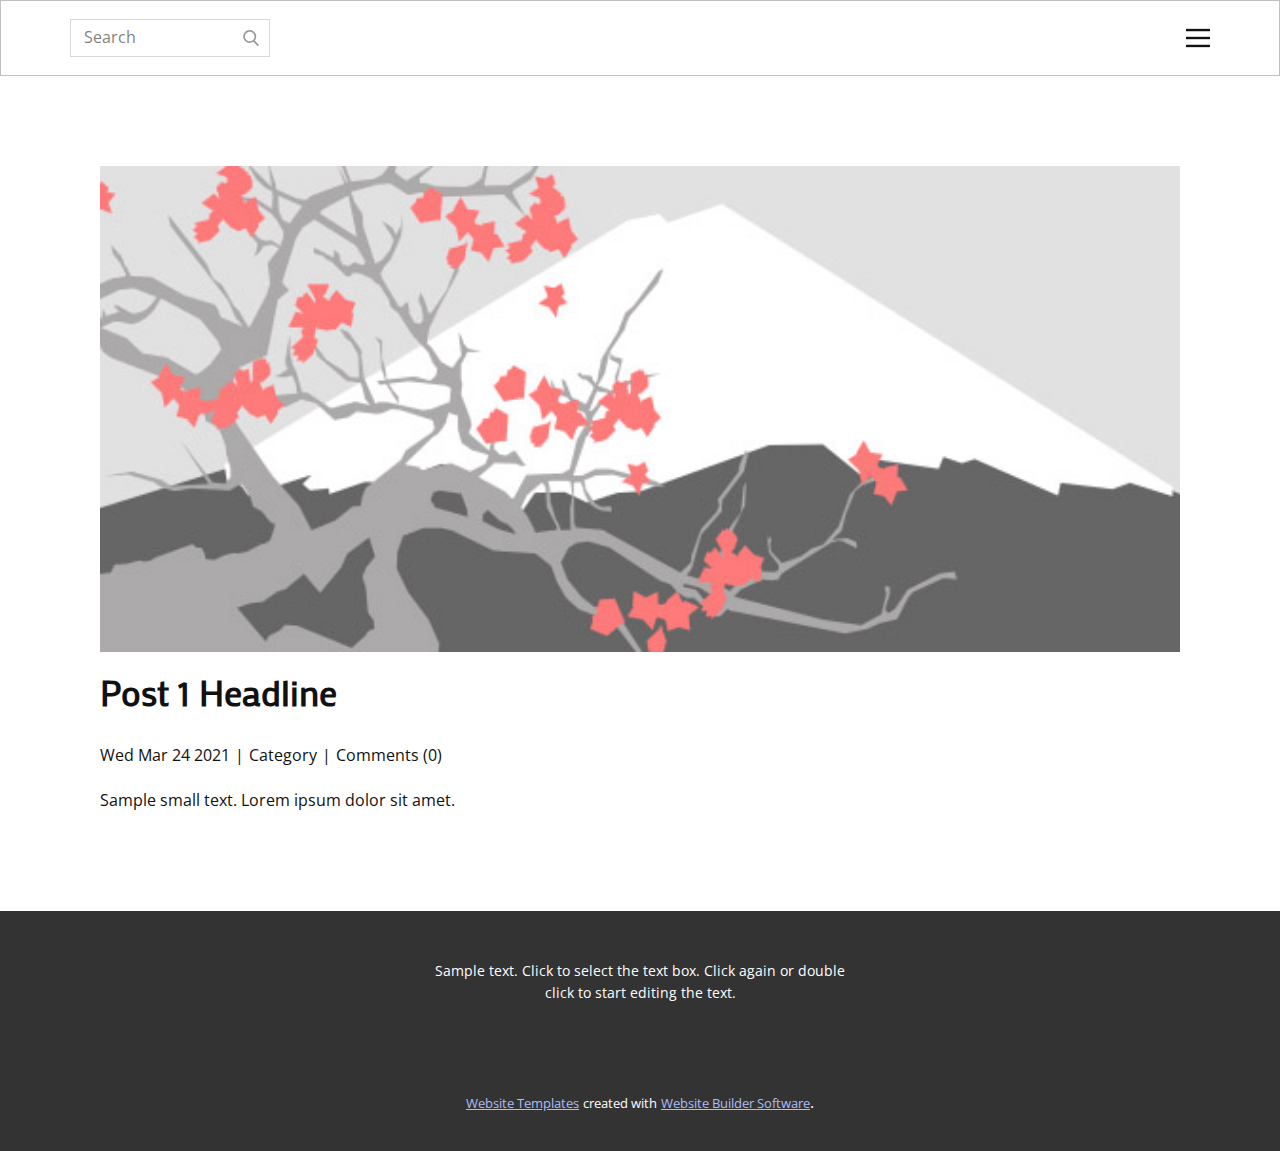
<file: Post-Template.html>
<!DOCTYPE html>
<html style="font-size: 16px;">
  <head>
    <meta name="viewport" content="width=device-width, initial-scale=1.0">
    <meta charset="utf-8">
    <meta name="keywords" content="Post 1 Headline">
    <meta name="description" content="">
    <meta name="page_type" content="np-template-header-footer-from-plugin">
    <title>Post Template</title>
    <link rel="stylesheet" href="nicepage.css" media="screen">
<link rel="stylesheet" href="Post-Template.css" media="screen">
    <script class="u-script" type="text/javascript" src="jquery.js" defer=""></script>
    <script class="u-script" type="text/javascript" src="nicepage.js" defer=""></script>
    <meta name="generator" content="Nicepage 3.9.3, nicepage.com">
    <link id="u-theme-google-font" rel="stylesheet" href="https://fonts.googleapis.com/css?family=Open+Sans:300,300i,400,400i,600,600i,700,700i,800,800i|Mako:400">
    
    
    <script type="application/ld+json">{
		"@context": "http://schema.org",
		"@type": "Organization",
		"name": "",
		"url": "index.html"
}</script>
    <meta property="og:title" content="Post Template">
    <meta property="og:type" content="website">
    <meta name="theme-color" content="#1e41b5">
    <link rel="canonical" href="index.html">
    <meta property="og:url" content="index.html">
  </head>
  <body class="u-body"><header class="u-align-center-xs u-border-1 u-border-grey-25 u-clearfix u-header u-header" id="sec-ce6d"><div class="u-clearfix u-sheet u-sheet-1">
        <form action="#" class="u-border-1 u-border-grey-15 u-expanded-width-xs u-search u-search-right u-search-1">
          <button class="u-search-button" type="submit">
            <span class="u-search-icon u-spacing-10 u-text-grey-40">
              <svg class="u-svg-link" preserveAspectRatio="xMidYMin slice" viewBox="0 0 56.966 56.966" style=""><use xmlns:xlink="http://www.w3.org/1999/xlink" xlink:href="#svg-b04b"></use></svg>
              <svg xmlns="http://www.w3.org/2000/svg" xmlns:xlink="http://www.w3.org/1999/xlink" version="1.1" id="svg-b04b" x="0px" y="0px" viewBox="0 0 56.966 56.966" style="enable-background:new 0 0 56.966 56.966;" xml:space="preserve" class="u-svg-content"><path d="M55.146,51.887L41.588,37.786c3.486-4.144,5.396-9.358,5.396-14.786c0-12.682-10.318-23-23-23s-23,10.318-23,23  s10.318,23,23,23c4.761,0,9.298-1.436,13.177-4.162l13.661,14.208c0.571,0.593,1.339,0.92,2.162,0.92  c0.779,0,1.518-0.297,2.079-0.837C56.255,54.982,56.293,53.08,55.146,51.887z M23.984,6c9.374,0,17,7.626,17,17s-7.626,17-17,17  s-17-7.626-17-17S14.61,6,23.984,6z"></path><g></g><g></g><g></g><g></g><g></g><g></g><g></g><g></g><g></g><g></g><g></g><g></g><g></g><g></g><g></g></svg>
            </span>
          </button>
          <input class="u-search-input" type="search" name="search" value="" placeholder="Search">
        </form>
        <nav class="u-align-left u-menu u-menu-dropdown u-nav-spacing-25 u-offcanvas u-menu-1" data-responsive-from="XL">
          <div class="menu-collapse">
            <a class="u-button-style u-nav-link" href="#" style="padding: 4px 0px; font-size: calc(1em + 8px);">
              <svg class="u-svg-link" preserveAspectRatio="xMidYMin slice" viewBox="0 0 302 302" style=""><use xmlns:xlink="http://www.w3.org/1999/xlink" xlink:href="#svg-7b92"></use></svg>
              <svg xmlns="http://www.w3.org/2000/svg" xmlns:xlink="http://www.w3.org/1999/xlink" version="1.1" id="svg-7b92" x="0px" y="0px" viewBox="0 0 302 302" style="enable-background:new 0 0 302 302;" xml:space="preserve" class="u-svg-content"><g><rect y="36" width="302" height="30"></rect><rect y="236" width="302" height="30"></rect><rect y="136" width="302" height="30"></rect>
</g><g></g><g></g><g></g><g></g><g></g><g></g><g></g><g></g><g></g><g></g><g></g><g></g><g></g><g></g><g></g></svg>
            </a>
          </div>
          <div class="u-custom-menu u-nav-container">
            <ul class="u-nav u-spacing-30 u-unstyled u-nav-1"><li class="u-nav-item"><a class="u-border-2 u-border-active-palette-1-base u-border-hover-palette-1-base u-border-no-left u-border-no-right u-border-no-top u-button-style u-nav-link u-text-active-palette-1-base u-text-grey-90 u-text-hover-grey-90" href="Page-1.html" style="padding: 10px 0px;">Page 1</a>
</li><li class="u-nav-item"><a class="u-border-2 u-border-active-palette-1-base u-border-hover-palette-1-base u-border-no-left u-border-no-right u-border-no-top u-button-style u-nav-link u-text-active-palette-1-base u-text-grey-90 u-text-hover-grey-90" href="Page-6.html" style="padding: 10px 0px;">Page 6</a>
</li><li class="u-nav-item"><a class="u-border-2 u-border-active-palette-1-base u-border-hover-palette-1-base u-border-no-left u-border-no-right u-border-no-top u-button-style u-nav-link u-text-active-palette-1-base u-text-grey-90 u-text-hover-grey-90" href="Page-7.html" style="padding: 10px 0px;">Page 7</a>
</li><li class="u-nav-item"><a class="u-border-2 u-border-active-palette-1-base u-border-hover-palette-1-base u-border-no-left u-border-no-right u-border-no-top u-button-style u-nav-link u-text-active-palette-1-base u-text-grey-90 u-text-hover-grey-90" href="Page-8.html" style="padding: 10px 0px;">Page 8</a>
</li><li class="u-nav-item"><a class="u-border-2 u-border-active-palette-1-base u-border-hover-palette-1-base u-border-no-left u-border-no-right u-border-no-top u-button-style u-nav-link u-text-active-palette-1-base u-text-grey-90 u-text-hover-grey-90" href="Home.html" style="padding: 10px 0px;">Home</a>
</li></ul>
          </div>
          <div class="u-custom-menu u-nav-container-collapse">
            <div class="u-align-center u-black u-container-style u-inner-container-layout u-opacity u-opacity-95 u-sidenav">
              <div class="u-sidenav-overflow">
                <div class="u-menu-close"></div>
                <ul class="u-align-center u-nav u-popupmenu-items u-unstyled u-nav-2"><li class="u-nav-item"><a class="u-button-style u-nav-link" href="Page-1.html" style="padding: 10px 20px;">Page 1</a>
</li></ul>
              </div>
            </div>
            <div class="u-black u-menu-overlay u-opacity u-opacity-70"></div>
          </div>
        </nav>
      </div></header>
    <section class="u-align-center u-clearfix u-section-1" id="sec-9f44">
      <div class="u-clearfix u-sheet u-valign-middle-md u-valign-middle-sm u-valign-middle-xs u-sheet-1"><!--post_details--><!--post_details_options_json--><!--{"source":""}--><!--/post_details_options_json--><!--blog_post-->
        <div class="u-container-style u-expanded-width u-post-details u-post-details-1">
          <div class="u-container-layout u-valign-middle u-container-layout-1"><!--blog_post_image-->
            <img alt="" class="u-blog-control u-expanded-width u-image u-image-default u-image-1" src="images/1.jpeg"><!--/blog_post_image--><!--blog_post_header-->
            <h2 class="u-blog-control u-text u-text-1">
              <a class="u-post-header-link" href="blog/post.html"><!--blog_post_header_content-->Post 1 Headline<!--/blog_post_header_content--></a>
            </h2><!--/blog_post_header--><!--blog_post_metadata-->
            <div class="u-blog-control u-metadata u-metadata-1"><!--blog_post_metadata_date-->
              <span class="u-meta-date u-meta-icon"><!--blog_post_metadata_date_content-->Wed Mar 24 2021<!--/blog_post_metadata_date_content--></span><!--/blog_post_metadata_date--><!--blog_post_metadata_category-->
              <span class="u-meta-category u-meta-icon"><!--blog_post_metadata_category_content-->Category<!--/blog_post_metadata_category_content--></span><!--/blog_post_metadata_category--><!--blog_post_metadata_comments-->
              <span class="u-meta-comments u-meta-icon"><!--blog_post_metadata_comments_content-->Comments (0)<!--/blog_post_metadata_comments_content--></span><!--/blog_post_metadata_comments-->
            </div><!--/blog_post_metadata--><!--blog_post_content-->
            <div class="u-align-justify u-blog-control u-post-content u-text u-text-2"><!--blog_post_content_content-->Sample small text. Lorem ipsum dolor sit amet.<!--/blog_post_content_content--></div><!--/blog_post_content-->
          </div>
        </div><!--/blog_post--><!--/post_details-->
      </div>
    </section>
    
    
    <footer class="u-align-center u-clearfix u-footer u-grey-80 u-footer" id="sec-3d36"><div class="u-clearfix u-sheet u-sheet-1">
        <p class="u-small-text u-text u-text-variant u-text-1">Sample text. Click to select the text box. Click again or double click to start editing the text.</p>
      </div></footer>
    <section class="u-backlink u-clearfix u-grey-80">
      <a class="u-link" href="https://nicepage.com/website-templates" target="_blank">
        <span>Website Templates</span>
      </a>
      <p class="u-text">
        <span>created with</span>
      </p>
      <a class="u-link" href="https://nicepage.com/" target="_blank">
        <span>Website Builder Software</span>
      </a>. 
    </section>
  </body>
</html>
</file>
